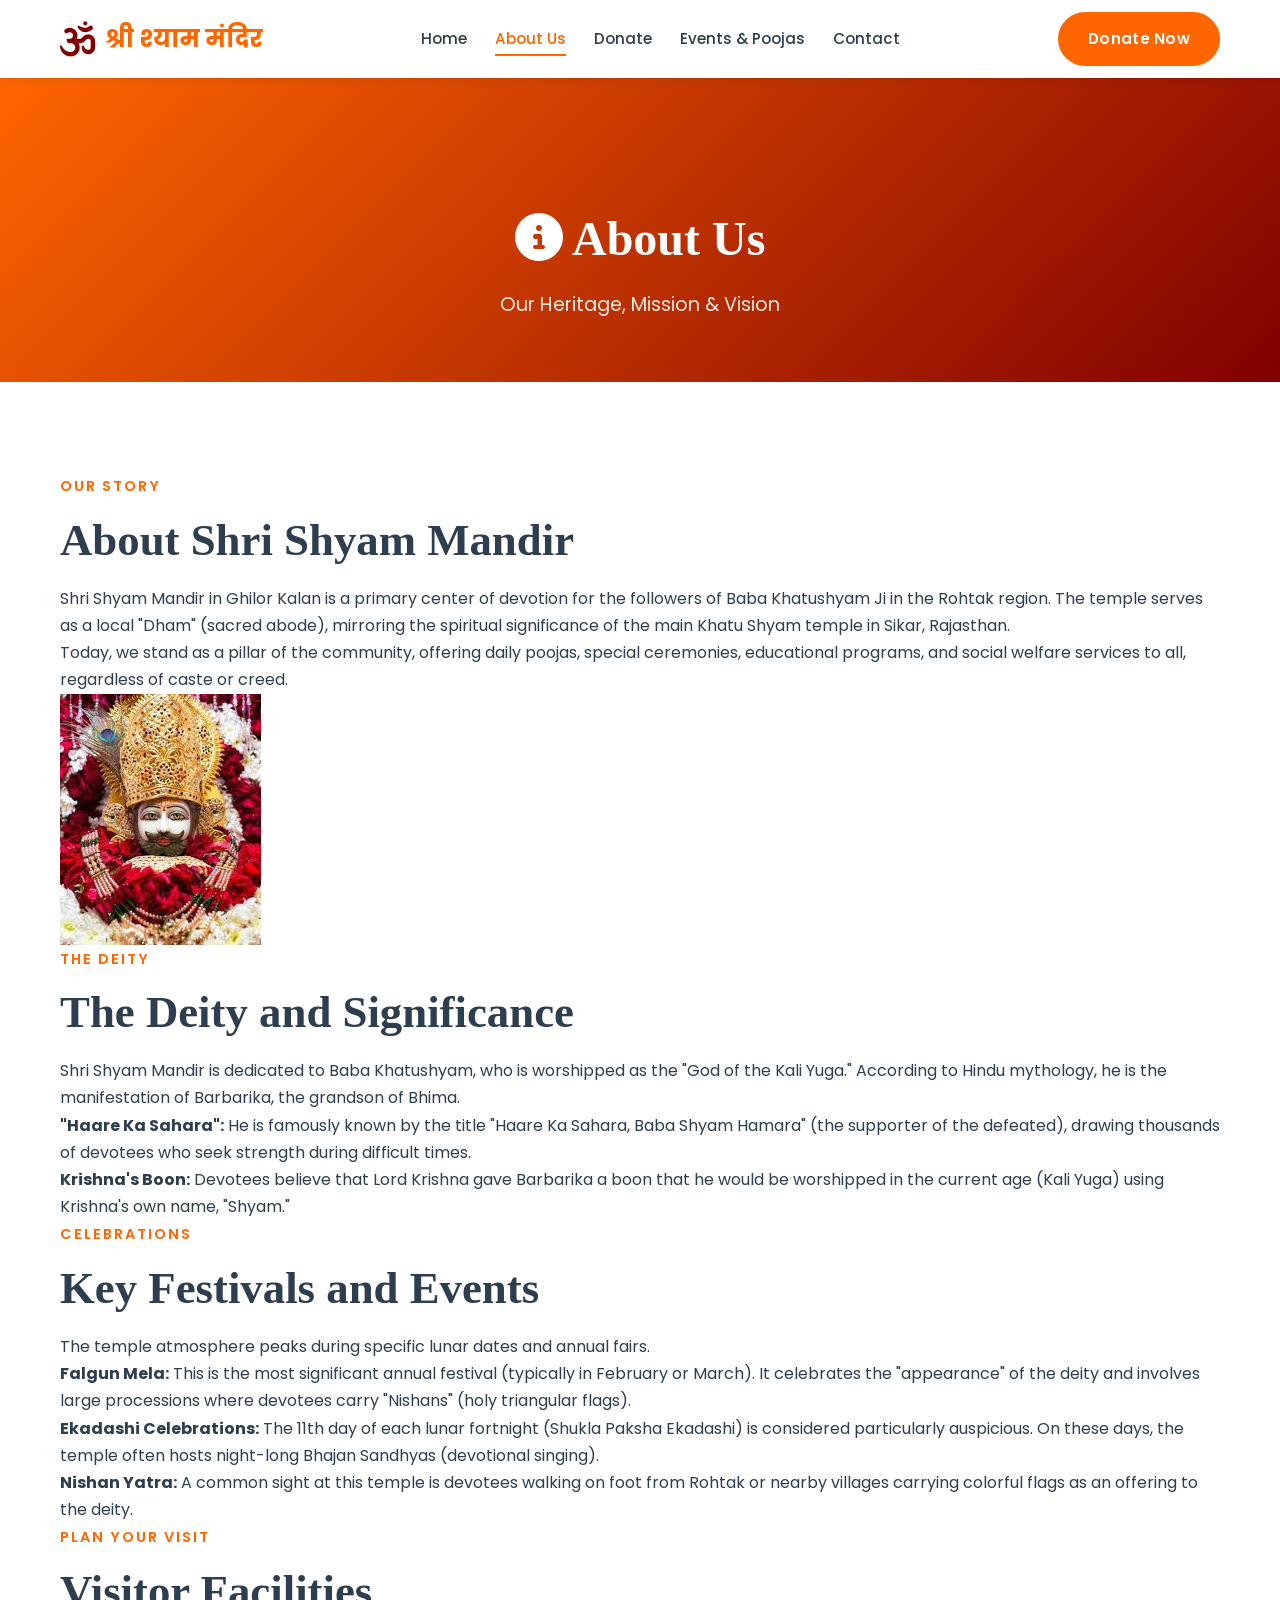
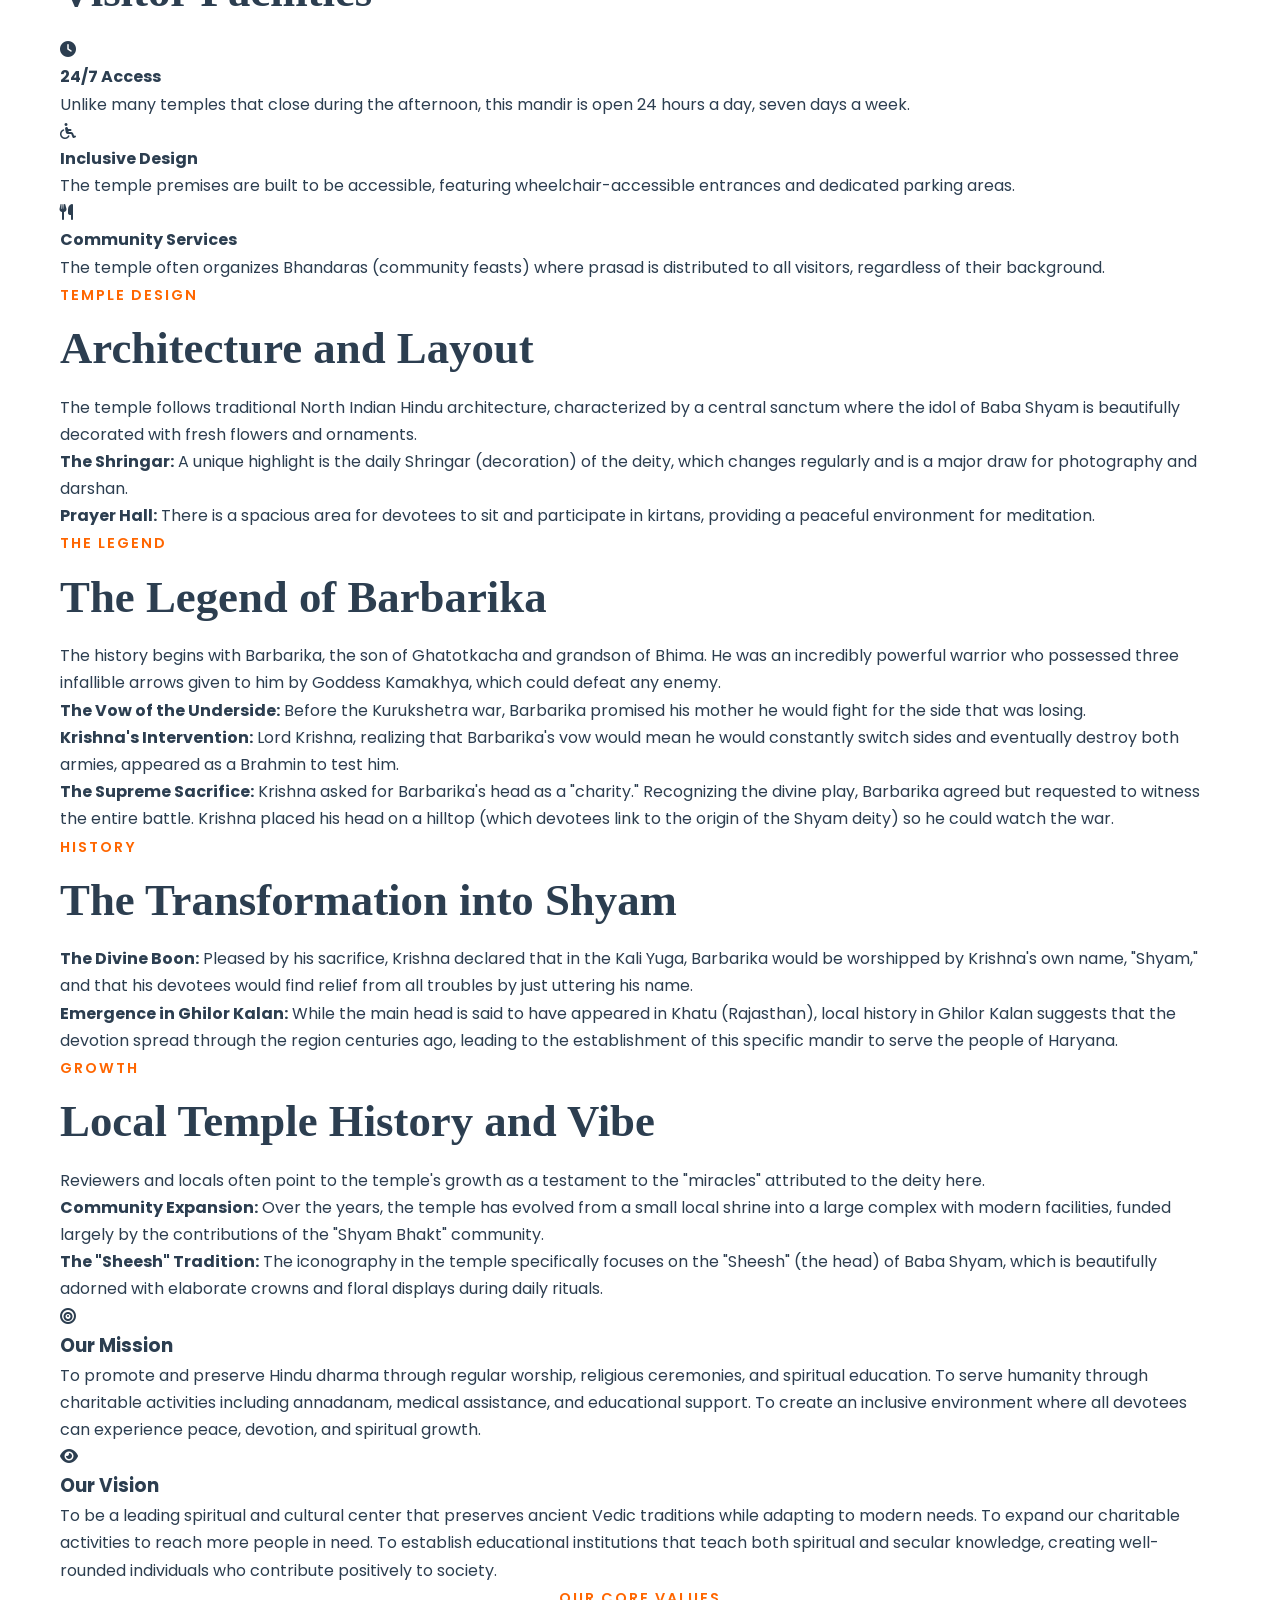
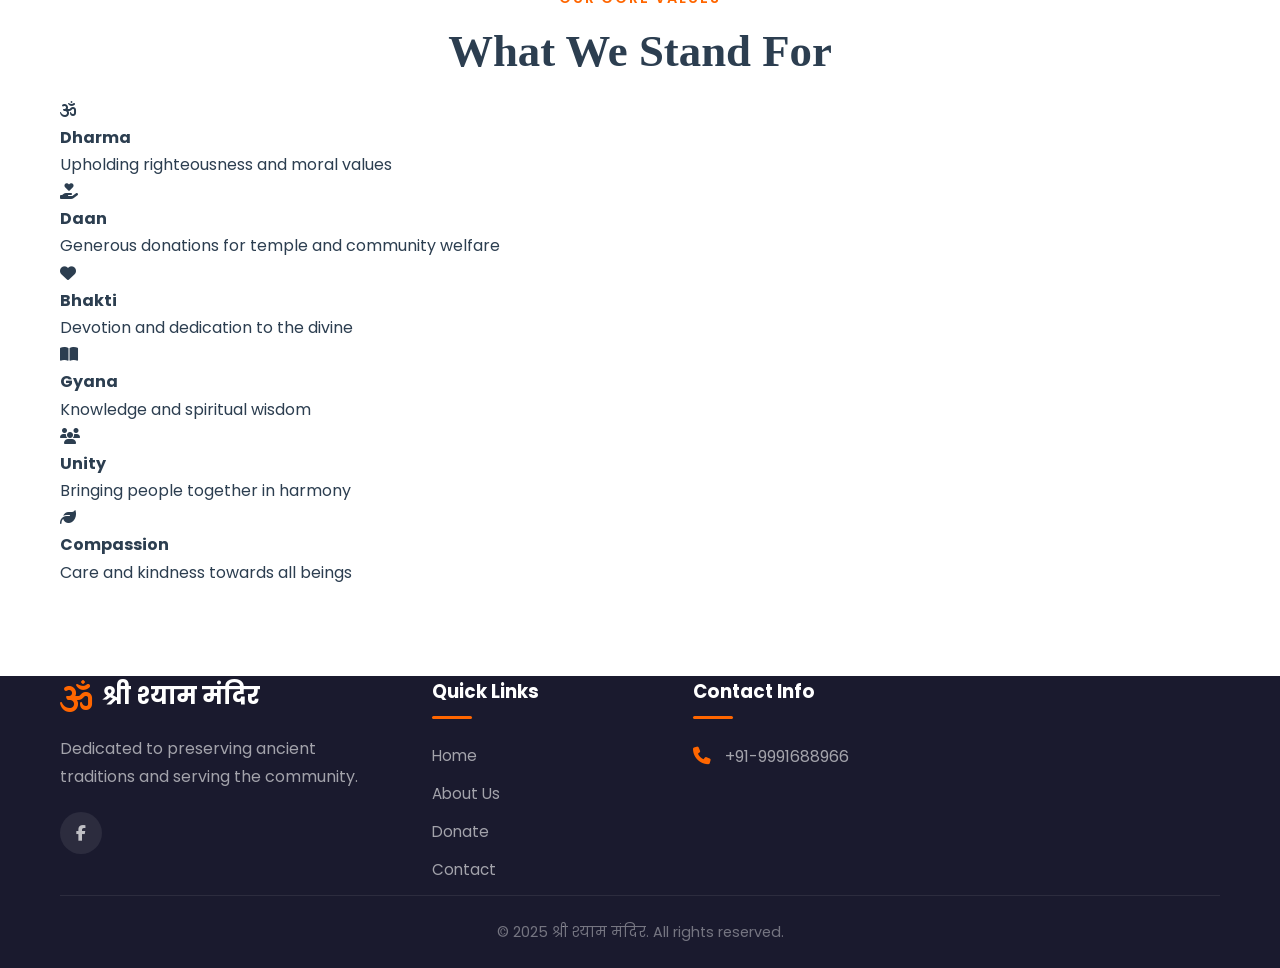
<file: about.html>
<!DOCTYPE html>
<html lang="en">
<head>
    <base href="/">
    <meta charset="UTF-8">
    <link rel="icon" type="image/png" href="images/favicon.png">
    <meta name="viewport" content="width=device-width, initial-scale=1.0">
    <meta name="description" content="Learn about our Shri Shyam Mandir history, mission, vision, and trustees.">
    <title>About Us - Shri Shyam Mandir</title>
    
    <link rel="preconnect" href="https://fonts.googleapis.com">
    <link rel="preconnect" href="https://fonts.gstatic.com" crossorigin>
    <link href="https://fonts.googleapis.com/css2?family=Poppins:wght@300;400;500;600;700&display=swap" rel="stylesheet">
    <link rel="stylesheet" href="https://cdnjs.cloudflare.com/ajax/libs/font-awesome/6.4.0/css/all.min.css">
    <link rel="stylesheet" href="css/style.css">
    <link rel="stylesheet" href="css/responsive.css">
</head>
<body>
    <!-- Navigation -->
    <nav class="navbar" id="navbar">
        <div class="container">
            <div class="nav-wrapper">
                <div class="logo">
                    <i class="fas fa-om"></i>
                    <span>श्री श्याम मंदिर</span>
                </div>
                
                <ul class="nav-menu" id="navMenu">
                    <li><a href="index.html">Home</a></li>
                    <li><a href="about.html" class="active">About Us</a></li>
                    <li><a href="donate.html">Donate</a></li>
                    <li><a href="events.html">Events & Poojas</a></li>
                    <li><a href="contact.html">Contact</a></li>
                </ul>
                
                <div class="nav-right">
                    <a href="donate.html" class="btn btn-primary">Donate Now</a>
                    <button class="mobile-menu-btn" id="mobileMenuBtn">
                        <i class="fas fa-bars"></i>
                    </button>
                </div>
            </div>
        </div>
    </nav>

    <!-- Page Header -->
    <section class="page-header">
        <div class="container">
            <h1><i class="fas fa-info-circle"></i> About Us</h1>
            <p>Our Heritage, Mission & Vision</p>
        </div>
    </section>

    <!-- About Content -->
    <section class="about-content section-padding">
        <div class="container">
            <!-- History Section -->
            <div class="content-block">
                <div class="content-header">
                    <span class="section-subtitle">Our Story</span>
                    <h2 class="section-title">About Shri Shyam Mandir</h2>
                </div>
                <div class="content-grid">
                    <div class="content-text">
                        <p>
                            Shri Shyam Mandir in Ghilor Kalan is a primary center of devotion for the followers 
                            of Baba Khatushyam Ji in the Rohtak region. The temple serves as a local "Dham" 
                            (sacred abode), mirroring the spiritual significance of the main Khatu Shyam temple 
                            in Sikar, Rajasthan.
                        </p>
                        <p>
                            Today, we stand as a pillar of the community, offering daily poojas, special ceremonies,
                            educational programs, and social welfare services to all, regardless of caste or creed.
                        </p>
                    </div>
                    <div class="content-image">
                        <img src="images/temple-history.jpg" alt="Shri Shyam Mandir" loading="lazy">
                    </div>
                </div>
            </div>

            <!-- The Deity and Significance -->
            <div class="content-block">
                <div class="content-header">
                    <span class="section-subtitle">The Deity</span>
                    <h2 class="section-title">The Deity and Significance</h2>
                </div>
                <div class="content-text">
                    <p>
                        Shri Shyam Mandir is dedicated to Baba Khatushyam, who is worshipped as the 
                        "God of the Kali Yuga." According to Hindu mythology, he is the manifestation of 
                        Barbarika, the grandson of Bhima.
                    </p>
                    <p>
                        <strong>"Haare Ka Sahara":</strong> He is famously known by the title 
                        "Haare Ka Sahara, Baba Shyam Hamara" (the supporter of the defeated), drawing 
                        thousands of devotees who seek strength during difficult times.
                    </p>
                    <p>
                        <strong>Krishna's Boon:</strong> Devotees believe that Lord Krishna gave Barbarika 
                        a boon that he would be worshipped in the current age (Kali Yuga) using Krishna's 
                        own name, "Shyam."
                    </p>
                </div>
            </div>

            <!-- Key Festivals and Events -->
            <div class="content-block">
                <div class="content-header">
                    <span class="section-subtitle">Celebrations</span>
                    <h2 class="section-title">Key Festivals and Events</h2>
                </div>
                <div class="content-text">
                    <p>
                        The temple atmosphere peaks during specific lunar dates and annual fairs.
                    </p>
                    <p>
                        <strong>Falgun Mela:</strong> This is the most significant annual festival (typically in 
                        February or March). It celebrates the "appearance" of the deity and involves large 
                        processions where devotees carry "Nishans" (holy triangular flags).
                    </p>
                    <p>
                        <strong>Ekadashi Celebrations:</strong> The 11th day of each lunar fortnight 
                        (Shukla Paksha Ekadashi) is considered particularly auspicious. On these days, 
                        the temple often hosts night-long Bhajan Sandhyas (devotional singing).
                    </p>
                    <p>
                        <strong>Nishan Yatra:</strong> A common sight at this temple is devotees walking 
                        on foot from Rohtak or nearby villages carrying colorful flags as an offering to the deity.
                    </p>
                </div>
            </div>

            <!-- Visitor Facilities -->
            <div class="content-block">
                <div class="content-header">
                    <span class="section-subtitle">Plan Your Visit</span>
                    <h2 class="section-title">Visitor Facilities</h2>
                </div>
                <div class="values-grid">
                    <div class="value-card">
                        <i class="fas fa-clock"></i>
                        <h4>24/7 Access</h4>
                        <p>Unlike many temples that close during the afternoon, this mandir is open 24 hours a day, seven days a week.</p>
                    </div>
                    <div class="value-card">
                        <i class="fas fa-wheelchair"></i>
                        <h4>Inclusive Design</h4>
                        <p>The temple premises are built to be accessible, featuring wheelchair-accessible entrances and dedicated parking areas.</p>
                    </div>
                    <div class="value-card">
                        <i class="fas fa-utensils"></i>
                        <h4>Community Services</h4>
                        <p>The temple often organizes Bhandaras (community feasts) where prasad is distributed to all visitors, regardless of their background.</p>
                    </div>
                </div>
            </div>

            <!-- Architecture and Layout -->
            <div class="content-block">
                <div class="content-header">
                    <span class="section-subtitle">Temple Design</span>
                    <h2 class="section-title">Architecture and Layout</h2>
                </div>
                <div class="content-text">
                    <p>
                        The temple follows traditional North Indian Hindu architecture, characterized by a 
                        central sanctum where the idol of Baba Shyam is beautifully decorated with fresh 
                        flowers and ornaments.
                    </p>
                    <p>
                        <strong>The Shringar:</strong> A unique highlight is the daily Shringar (decoration) 
                        of the deity, which changes regularly and is a major draw for photography and darshan.
                    </p>
                    <p>
                        <strong>Prayer Hall:</strong> There is a spacious area for devotees to sit and 
                        participate in kirtans, providing a peaceful environment for meditation.
                    </p>
                </div>
            </div>

            <!-- The Legend of Barbarika -->
            <div class="content-block">
                <div class="content-header">
                    <span class="section-subtitle">The Legend</span>
                    <h2 class="section-title">The Legend of Barbarika</h2>
                </div>
                <div class="content-text">
                    <p>
                        The history begins with Barbarika, the son of Ghatotkacha and grandson of Bhima. 
                        He was an incredibly powerful warrior who possessed three infallible arrows given to 
                        him by Goddess Kamakhya, which could defeat any enemy.
                    </p>
                    <p>
                        <strong>The Vow of the Underside:</strong> Before the Kurukshetra war, Barbarika 
                        promised his mother he would fight for the side that was losing.
                    </p>
                    <p>
                        <strong>Krishna's Intervention:</strong> Lord Krishna, realizing that Barbarika's vow 
                        would mean he would constantly switch sides and eventually destroy both armies, 
                        appeared as a Brahmin to test him.
                    </p>
                    <p>
                        <strong>The Supreme Sacrifice:</strong> Krishna asked for Barbarika's head as a 
                        "charity." Recognizing the divine play, Barbarika agreed but requested to witness the 
                        entire battle. Krishna placed his head on a hilltop (which devotees link to the origin 
                        of the Shyam deity) so he could watch the war.
                    </p>
                </div>
            </div>

            <!-- The Transformation into Shyam -->
            <div class="content-block">
                <div class="content-header">
                    <span class="section-subtitle">History</span>
                    <h2 class="section-title">The Transformation into Shyam</h2>
                </div>
                <div class="content-text">
                    <p>
                        <strong>The Divine Boon:</strong> Pleased by his sacrifice, Krishna declared that in 
                        the Kali Yuga, Barbarika would be worshipped by Krishna's own name, "Shyam," and 
                        that his devotees would find relief from all troubles by just uttering his name.
                    </p>
                    <p>
                        <strong>Emergence in Ghilor Kalan:</strong> While the main head is said to have 
                        appeared in Khatu (Rajasthan), local history in Ghilor Kalan suggests that the devotion 
                        spread through the region centuries ago, leading to the establishment of this specific 
                        mandir to serve the people of Haryana.
                    </p>
                </div>
            </div>

            <!-- Local Temple History and Vibe -->
            <div class="content-block">
                <div class="content-header">
                    <span class="section-subtitle">Growth</span>
                    <h2 class="section-title">Local Temple History and Vibe</h2>
                </div>
                <div class="content-text">
                    <p>
                        Reviewers and locals often point to the temple's growth as a testament to the 
                        "miracles" attributed to the deity here.
                    </p>
                    <p>
                        <strong>Community Expansion:</strong> Over the years, the temple has evolved from 
                        a small local shrine into a large complex with modern facilities, funded largely by 
                        the contributions of the "Shyam Bhakt" community.
                    </p>
                    <p>
                        <strong>The "Sheesh" Tradition:</strong> The iconography in the temple specifically 
                        focuses on the "Sheesh" (the head) of Baba Shyam, which is beautifully adorned with 
                        elaborate crowns and floral displays during daily rituals.
                    </p>
                </div>
            </div>

            <!-- Mission & Vision -->
            <div class="mission-vision">
                <div class="mv-card">
                    <div class="mv-icon">
                        <i class="fas fa-bullseye"></i>
                    </div>
                    <h3>Our Mission</h3>
                    <p>
                        To promote and preserve Hindu dharma through regular worship, religious ceremonies, 
                        and spiritual education. To serve humanity through charitable activities including 
                        annadanam, medical assistance, and educational support. To create an inclusive 
                        environment where all devotees can experience peace, devotion, and spiritual growth.
                    </p>
                </div>

                <div class="mv-card">
                    <div class="mv-icon">
                        <i class="fas fa-eye"></i>
                    </div>
                    <h3>Our Vision</h3>
                    <p>
                        To be a leading spiritual and cultural center that preserves ancient Vedic traditions 
                        while adapting to modern needs. To expand our charitable activities to reach more 
                        people in need. To establish educational institutions that teach both spiritual and 
                        secular knowledge, creating well-rounded individuals who contribute positively to society.
                    </p>
                </div>
            </div>

            <!-- Values -->
            <div class="values-section">
                <div class="content-header text-center">
                    <span class="section-subtitle">Our Core Values</span>
                    <h2 class="section-title">What We Stand For</h2>
                </div>
                <div class="values-grid">
                    <div class="value-card">
                        <i class="fas fa-om"></i>
                        <h4>Dharma</h4>
                        <p>Upholding righteousness and moral values</p>
                    </div>
                    <div class="value-card">
                        <i class="fas fa-hand-holding-heart"></i>
                        <h4>Daan</h4>
                        <p>Generous donations for temple and community welfare</p>
                    </div>
                    <div class="value-card">
                        <i class="fas fa-heart"></i>
                        <h4>Bhakti</h4>
                        <p>Devotion and dedication to the divine</p>
                    </div>
                    <div class="value-card">
                        <i class="fas fa-book-open"></i>
                        <h4>Gyana</h4>
                        <p>Knowledge and spiritual wisdom</p>
                    </div>
                    <div class="value-card">
                        <i class="fas fa-users"></i>
                        <h4>Unity</h4>
                        <p>Bringing people together in harmony</p>
                    </div>
                    <div class="value-card">
                        <i class="fas fa-leaf"></i>
                        <h4>Compassion</h4>
                        <p>Care and kindness towards all beings</p>
                    </div>
                </div>
            </div>

        </div>
    </section>

    <!-- Footer -->
    <footer class="footer">
        <div class="container">
            <div class="footer-grid">
                <div class="footer-col">
                    <div class="footer-logo">
                        <i class="fas fa-om"></i>
                        <span>श्री श्याम मंदिर</span>
                    </div>
                    <p class="footer-desc">
                        Dedicated to preserving ancient traditions and serving the community.
                    </p>
                    <div class="social-links">
                        <a href="https://www.facebook.com/shyammandirrohtak/" target="_blank" rel="noopener noreferrer" aria-label="Facebook"><i class="fab fa-facebook-f"></i></a>
                    </div>
                </div>
                
                <div class="footer-col">
                    <h4>Quick Links</h4>
                    <ul class="footer-links">
                        <li><a href="index.html">Home</a></li>
                        <li><a href="about.html">About Us</a></li>
                        <li><a href="donate.html">Donate</a></li>
                        <li><a href="contact.html">Contact</a></li>
                    </ul>
                </div>
                
                <div class="footer-col">
                    <h4>Contact Info</h4>
                    <ul class="footer-contact">
                        <li><i class="fas fa-phone"></i> <span>+91-9991688966</span></li>
                    </ul>
                </div>
            </div>
            
            <div class="footer-bottom">
                <p>&copy; 2025 श्री श्याम मंदिर. All rights reserved.</p>
            </div>
        </div>
    </footer>

    <button class="scroll-top" id="scrollTop">
        <i class="fas fa-arrow-up"></i>
    </button>

    <script src="js/main.js"></script>
</body>
</html>
</file>
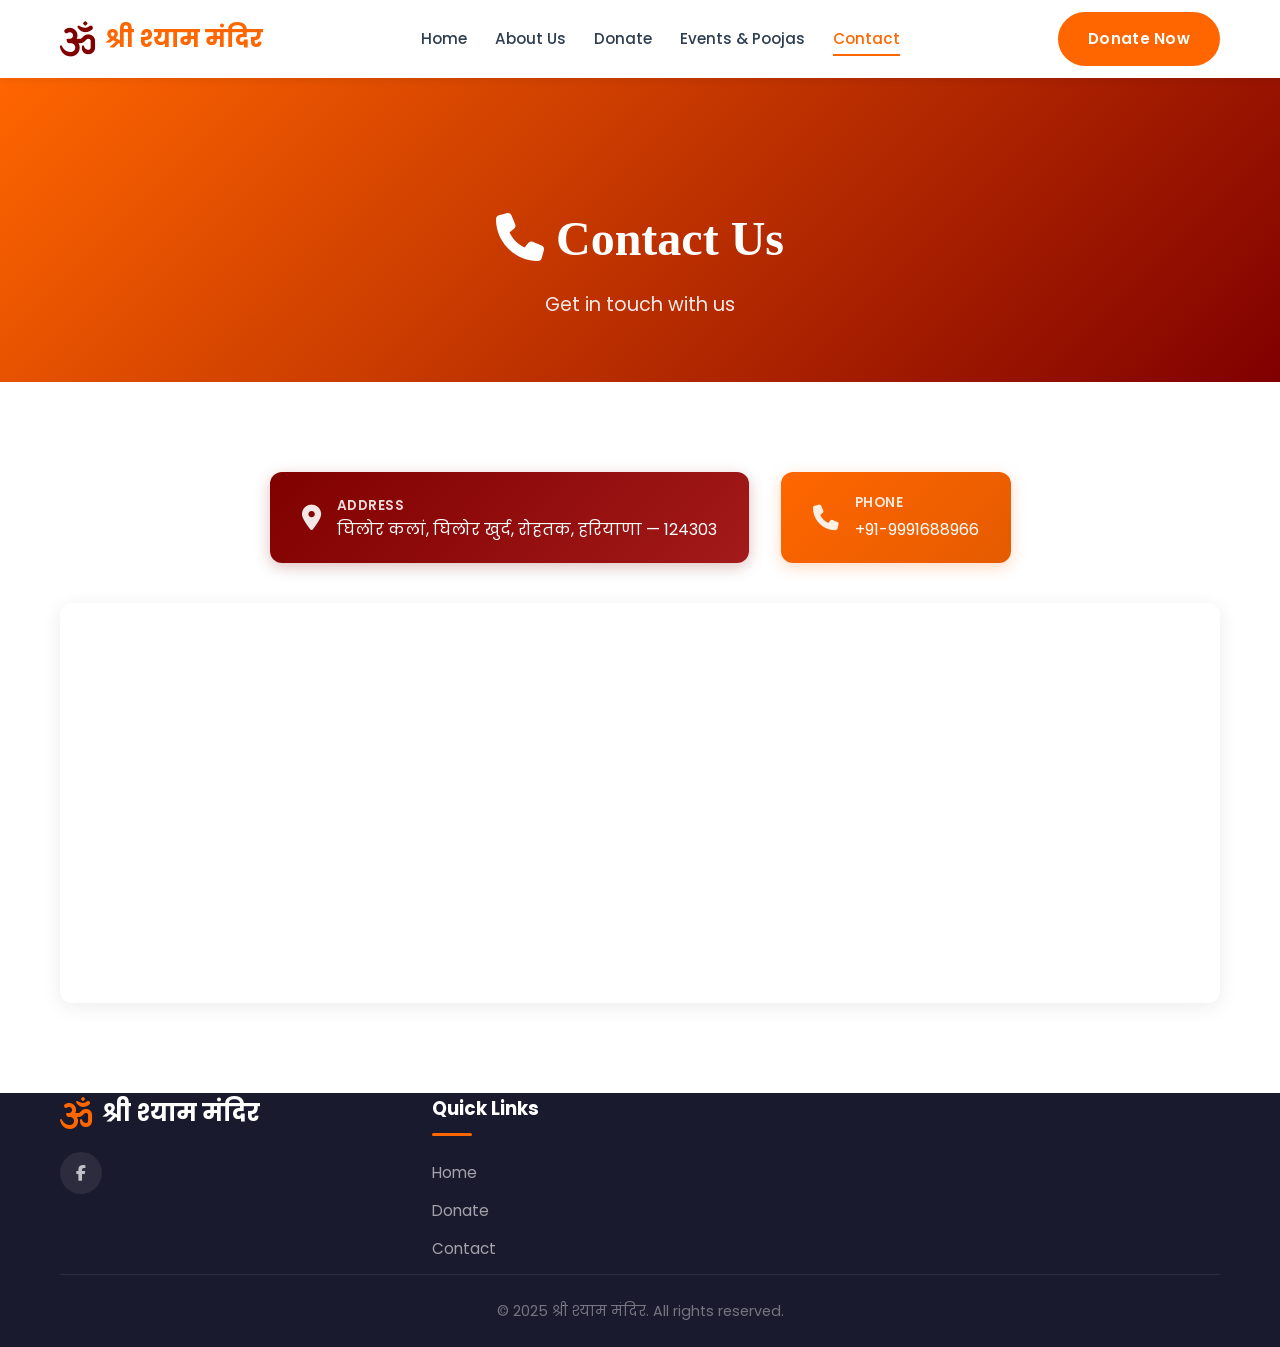
<file: contact.html>
<!DOCTYPE html>
<html lang="en">
<head>
    <base href="/">
    <meta charset="UTF-8">
    <link rel="icon" type="image/png" href="images/favicon.png">
    <meta name="viewport" content="width=device-width, initial-scale=1.0">
    <meta name="description" content="Contact Shri Shyam Mandir. Get in touch with us for any queries, visit information, or support.">
    <title>Contact Us - Shri Shyam Mandir</title>
    
    <link href="https://fonts.googleapis.com/css2?family=Poppins:wght@300;400;500;600;700&display=swap" rel="stylesheet">
    <link rel="stylesheet" href="https://cdnjs.cloudflare.com/ajax/libs/font-awesome/6.4.0/css/all.min.css">
    <link rel="stylesheet" href="css/style.css">
    <link rel="stylesheet" href="css/responsive.css">
</head>
<body>
    <nav class="navbar" id="navbar">
        <div class="container">
            <div class="nav-wrapper">
                <div class="logo">
                    <i class="fas fa-om"></i>
                    <span>श्री श्याम मंदिर</span>
                </div>
                
                <ul class="nav-menu" id="navMenu">
                    <li><a href="index.html">Home</a></li>
                    <li><a href="about.html">About Us</a></li>
                    <li><a href="donate.html">Donate</a></li>
                    <li><a href="events.html">Events & Poojas</a></li>
                    <li><a href="contact.html" class="active">Contact</a></li>
                </ul>
                
                <div class="nav-right">
                    <a href="donate.html" class="btn btn-primary">Donate Now</a>
                    <button class="mobile-menu-btn" id="mobileMenuBtn">
                        <i class="fas fa-bars"></i>
                    </button>
                </div>
            </div>
        </div>
    </nav>

    <section class="page-header">
        <div class="container">
            <h1><i class="fas fa-phone"></i> Contact Us</h1>
            <p>Get in touch with us</p>
        </div>
    </section>

    <section class="contact-section section-padding">
        <div class="container">
            <!-- Contact Info Bar -->
            <div style="display: flex; flex-wrap: wrap; justify-content: center; gap: 2rem; margin-bottom: 2.5rem;">
                <div style="display: flex; align-items: center; gap: 1rem; background: linear-gradient(135deg, #800000, #a31a1a); color: #fff; padding: 1.2rem 2rem; border-radius: 12px; box-shadow: 0 4px 15px rgba(128,0,0,0.25); min-width: 280px;">
                    <i class="fas fa-map-marker-alt" style="font-size: 1.6rem; opacity: 0.9;"></i>
                    <div>
                        <div style="font-weight: 600; font-size: 0.85rem; text-transform: uppercase; letter-spacing: 0.5px; opacity: 0.85; margin-bottom: 2px;">Address</div>
                        <div style="font-size: 1rem; line-height: 1.4;">घिलोर कलां, घिलोर खुर्द, रोहतक, हरियाणा — 124303</div>
                    </div>
                </div>
                <div style="display: flex; align-items: center; gap: 1rem; background: linear-gradient(135deg, #FF6600, #e55b00); color: #fff; padding: 1.2rem 2rem; border-radius: 12px; box-shadow: 0 4px 15px rgba(255,102,0,0.25); min-width: 220px;">
                    <i class="fas fa-phone" style="font-size: 1.6rem; opacity: 0.9;"></i>
                    <div>
                        <div style="font-weight: 600; font-size: 0.85rem; text-transform: uppercase; letter-spacing: 0.5px; opacity: 0.85; margin-bottom: 2px;">Phone</div>
                        <div style="font-size: 1rem;">+91-9991688966</div>
                    </div>
                </div>
            </div>

            <!-- Map -->
            <div style="background: #fff; border-radius: 12px; overflow: hidden; box-shadow: 0 4px 20px rgba(0,0,0,0.08);">
                <iframe src="https://www.google.com/maps/embed?pb=!1m18!1m12!1m3!1d223261.57911057738!2d76.3663101196289!3d29.032908281943957!2m3!1f0!2f0!3f0!3m2!1i1024!2i768!4f13.1!3m3!1m2!1s0x390d93ab3e093575%3A0xec7febf4c816636e!2sShri%20Shyam%20Mandir!5e0!3m2!1sen!2sin!4v1774021941062!5m2!1sen!2sin" width="100%" height="400" style="border:0; display: block;" allowfullscreen="" loading="lazy" referrerpolicy="no-referrer-when-downgrade"></iframe>
            </div>
        </div>
    </section>

    <footer class="footer">
        <div class="container">
            <div class="footer-grid">
                <div class="footer-col">
                    <div class="footer-logo">
                        <i class="fas fa-om"></i>
                        <span>श्री श्याम मंदिर</span>
                    </div>
                    <div class="social-links">
                        <a href="https://www.facebook.com/shyammandirrohtak/" target="_blank" rel="noopener noreferrer" aria-label="Facebook"><i class="fab fa-facebook-f"></i></a>
                    </div>
                </div>
                
                <div class="footer-col">
                    <h4>Quick Links</h4>
                    <ul class="footer-links">
                        <li><a href="index.html">Home</a></li>
                        <li><a href="donate.html">Donate</a></li>
                        <li><a href="contact.html">Contact</a></li>
                    </ul>
                </div>
            </div>
            
            <div class="footer-bottom">
                <p>&copy; 2025 श्री श्याम मंदिर. All rights reserved.</p>
            </div>
        </div>
    </footer>

    <button class="scroll-top" id="scrollTop">
        <i class="fas fa-arrow-up"></i>
    </button>

    <script src="js/main.js"></script>
    <script src="js/contact.js"></script>
</body>
</html>
</file>
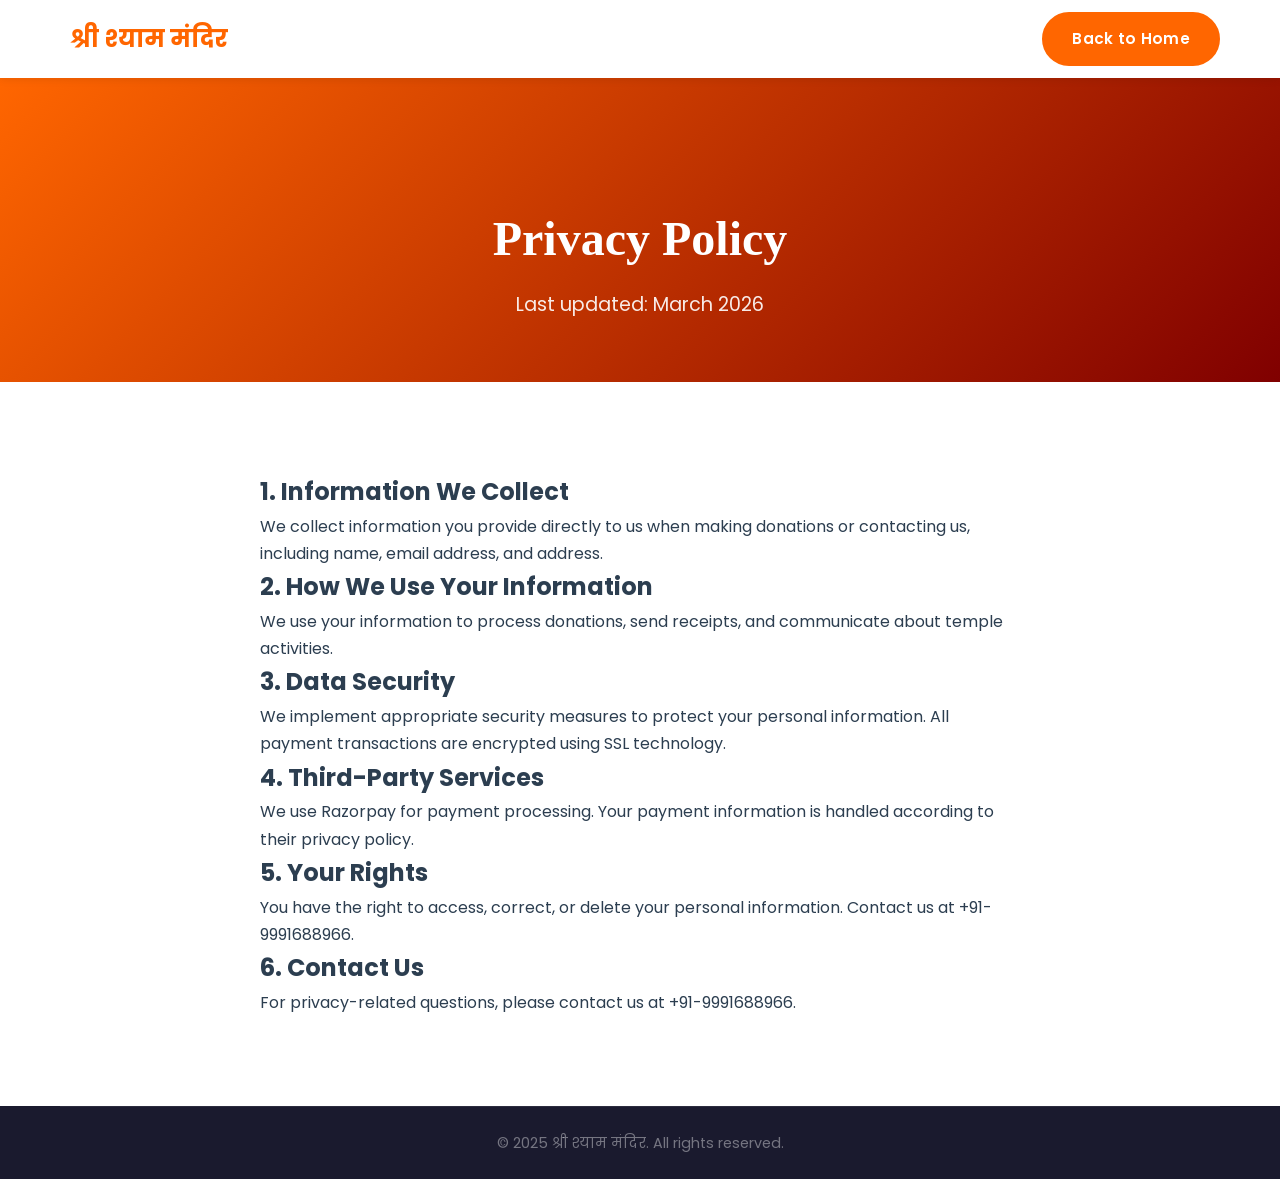
<file: privacy-policy.html>
<!DOCTYPE html>
<html lang="en">
<head>
    <base href="/">
    <meta charset="UTF-8">
    <link rel="icon" type="image/png" href="images/favicon.png">
    <meta name="viewport" content="width=device-width, initial-scale=1.0">
    <title>Privacy Policy - Shri Shyam Mandir</title>
    <link href="https://fonts.googleapis.com/css2?family=Poppins:wght@300;400;500;600;700&display=swap" rel="stylesheet">
    <link rel="stylesheet" href="css/style.css">
    <link rel="stylesheet" href="css/responsive.css">
</head>
<body>
    <nav class="navbar">
        <div class="container">
            <div class="nav-wrapper">
                <div class="logo"><i class="fas fa-om"></i><span>श्री श्याम मंदिर</span></div>
                <a href="index.html" class="btn btn-primary">Back to Home</a>
            </div>
        </div>
    </nav>

    <section class="page-header">
        <div class="container">
            <h1>Privacy Policy</h1>
            <p>Last updated: March 2026</p>
        </div>
    </section>

    <section class="section-padding">
        <div class="container" style="max-width: 800px;">
            <h2>1. Information We Collect</h2>
            <p>We collect information you provide directly to us when making donations or contacting us, including name, email address, and address.</p>

            <h2>2. How We Use Your Information</h2>
            <p>We use your information to process donations, send receipts, and communicate about temple activities.</p>

            <h2>3. Data Security</h2>
            <p>We implement appropriate security measures to protect your personal information. All payment transactions are encrypted using SSL technology.</p>

            <h2>4. Third-Party Services</h2>
            <p>We use Razorpay for payment processing. Your payment information is handled according to their privacy policy.</p>

            <h2>5. Your Rights</h2>
            <p>You have the right to access, correct, or delete your personal information. Contact us at +91-9991688966.</p>

            <h2>6. Contact Us</h2>
            <p>For privacy-related questions, please contact us at +91-9991688966.</p>
        </div>
    </section>

    <footer class="footer">
        <div class="container">
            <div class="footer-bottom">
                <p>&copy; 2025 श्री श्याम मंदिर. All rights reserved.</p>
            </div>
        </div>
    </footer>
</body>
</html>
</file>
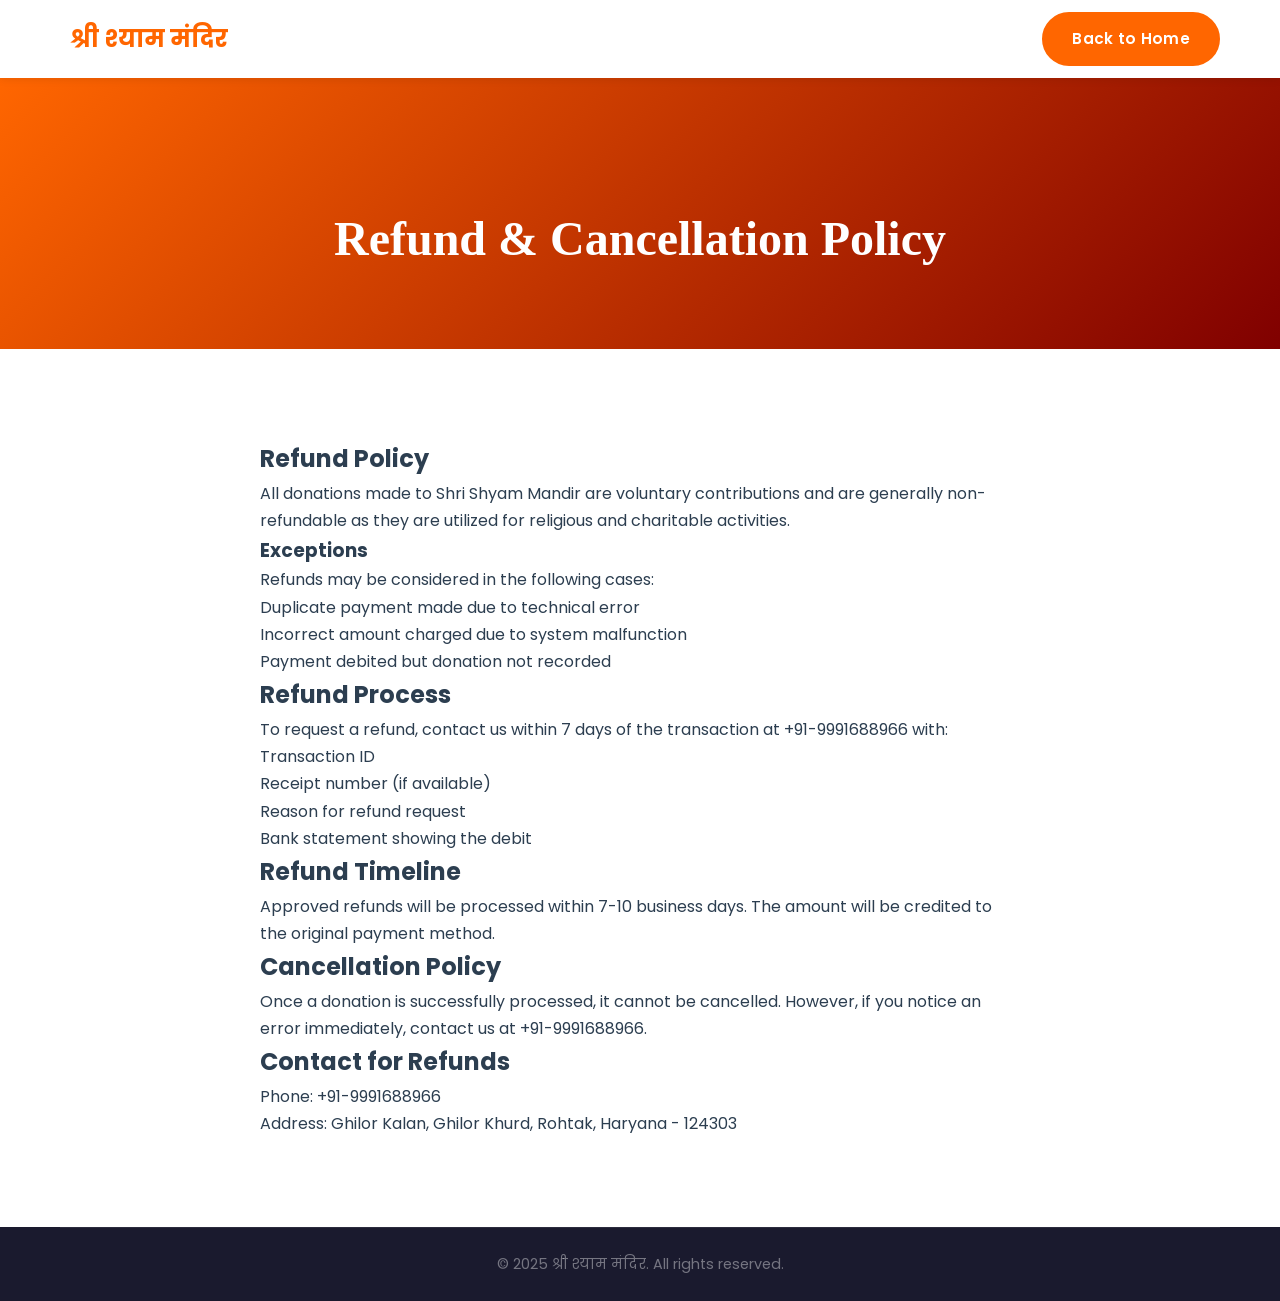
<file: refund-policy.html>
<!DOCTYPE html>
<html lang="en">
<head>
    <base href="/">
    <meta charset="UTF-8">
    <link rel="icon" type="image/png" href="images/favicon.png">
    <meta name="viewport" content="width=device-width, initial-scale=1.0">
    <title>Refund & Cancellation Policy - Shri Shyam Mandir</title>
    <link href="https://fonts.googleapis.com/css2?family=Poppins:wght@300;400;500;600;700&display=swap" rel="stylesheet">
    <link rel="stylesheet" href="css/style.css">
</head>
<body>
    <nav class="navbar">
        <div class="container">
            <div class="nav-wrapper">
                <div class="logo"><i class="fas fa-om"></i><span>श्री श्याम मंदिर</span></div>
                <a href="index.html" class="btn btn-primary">Back to Home</a>
            </div>
        </div>
    </nav>

    <section class="page-header">
        <div class="container">
            <h1>Refund & Cancellation Policy</h1>
        </div>
    </section>

    <section class="section-padding">
        <div class="container" style="max-width: 800px;">
            <h2>Refund Policy</h2>
            <p>All donations made to Shri Shyam Mandir are voluntary contributions and are generally non-refundable as they are utilized for religious and charitable activities.</p>

            <h3>Exceptions</h3>
            <p>Refunds may be considered in the following cases:</p>
            <ul>
                <li>Duplicate payment made due to technical error</li>
                <li>Incorrect amount charged due to system malfunction</li>
                <li>Payment debited but donation not recorded</li>
            </ul>

            <h2>Refund Process</h2>
            <p>To request a refund, contact us within 7 days of the transaction at +91-9991688966 with:</p>
            <ul>
                <li>Transaction ID</li>
                <li>Receipt number (if available)</li>
                <li>Reason for refund request</li>
                <li>Bank statement showing the debit</li>
            </ul>

            <h2>Refund Timeline</h2>
            <p>Approved refunds will be processed within 7-10 business days. The amount will be credited to the original payment method.</p>

            <h2>Cancellation Policy</h2>
            <p>Once a donation is successfully processed, it cannot be cancelled. However, if you notice an error immediately, contact us at +91-9991688966.</p>

            <h2>Contact for Refunds</h2>
            <p>Phone: +91-9991688966<br>Address: Ghilor Kalan, Ghilor Khurd, Rohtak, Haryana - 124303</p>
        </div>
    </section>

    <footer class="footer">
        <div class="container">
            <div class="footer-bottom">
                <p>&copy; 2025 श्री श्याम मंदिर. All rights reserved.</p>
            </div>
        </div>
    </footer>
</body>
</html>
</file>
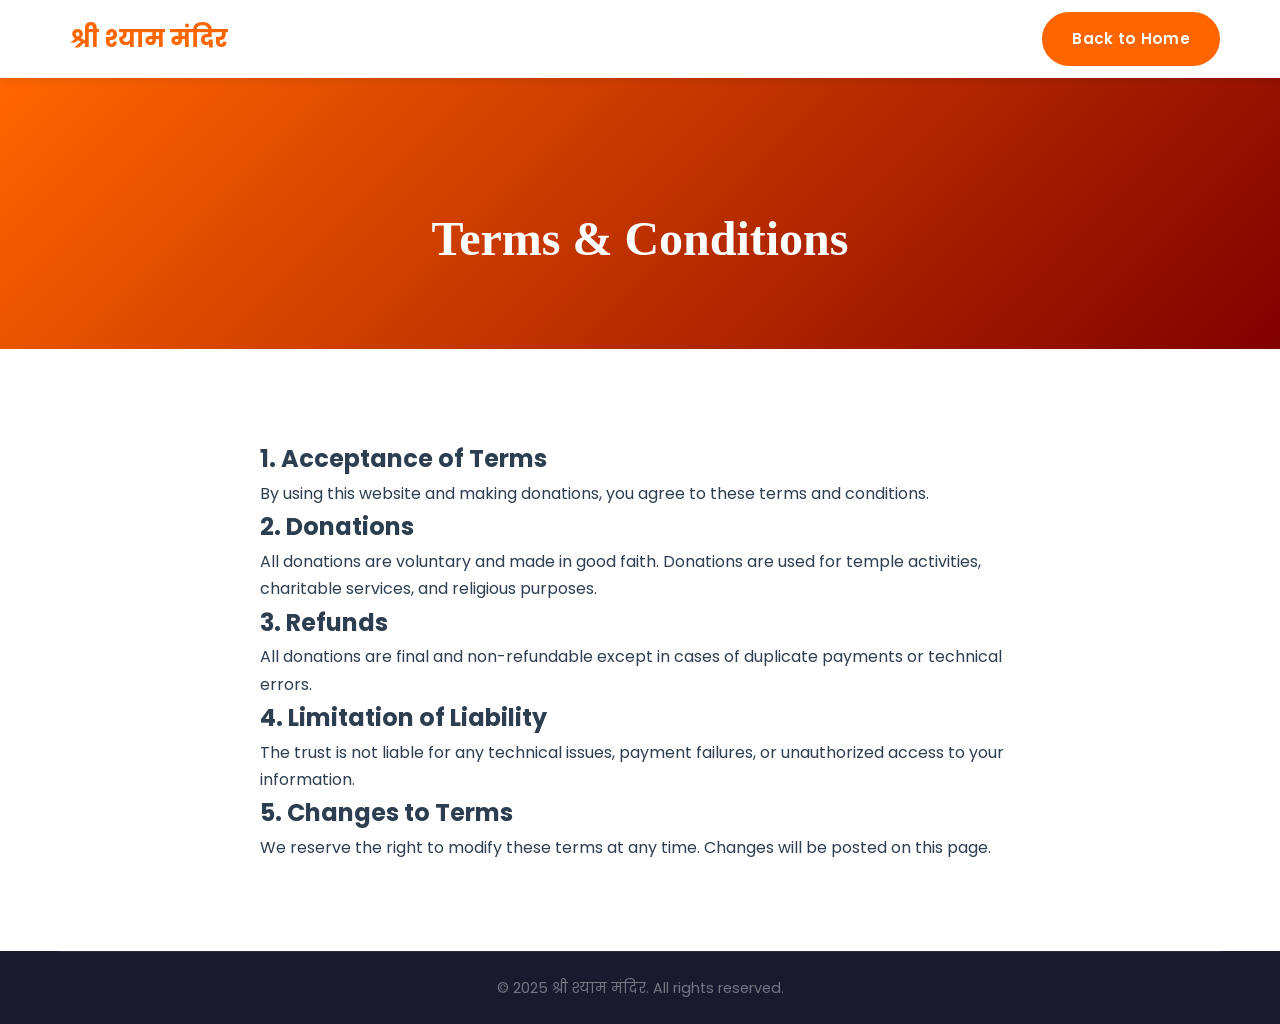
<file: terms-conditions.html>
<!DOCTYPE html>
<html lang="en">
<head>
    <base href="/">
    <meta charset="UTF-8">
    <link rel="icon" type="image/png" href="images/favicon.png">
    <meta name="viewport" content="width=device-width, initial-scale=1.0">
    <title>Terms & Conditions - Shri Shyam Mandir</title>
    <link href="https://fonts.googleapis.com/css2?family=Poppins:wght@300;400;500;600;700&display=swap" rel="stylesheet">
    <link rel="stylesheet" href="css/style.css">
</head>
<body>
    <nav class="navbar">
        <div class="container">
            <div class="nav-wrapper">
                <div class="logo"><i class="fas fa-om"></i><span>श्री श्याम मंदिर</span></div>
                <a href="index.html" class="btn btn-primary">Back to Home</a>
            </div>
        </div>
    </nav>

    <section class="page-header">
        <div class="container">
            <h1>Terms & Conditions</h1>
        </div>
    </section>

    <section class="section-padding">
        <div class="container" style="max-width: 800px;">
            <h2>1. Acceptance of Terms</h2>
            <p>By using this website and making donations, you agree to these terms and conditions.</p>

            <h2>2. Donations</h2>
            <p>All donations are voluntary and made in good faith. Donations are used for temple activities, charitable services, and religious purposes.</p>

            <h2>3. Refunds</h2>
            <p>All donations are final and non-refundable except in cases of duplicate payments or technical errors.</p>

            <h2>4. Limitation of Liability</h2>
            <p>The trust is not liable for any technical issues, payment failures, or unauthorized access to your information.</p>

            <h2>5. Changes to Terms</h2>
            <p>We reserve the right to modify these terms at any time. Changes will be posted on this page.</p>
        </div>
    </section>

    <footer class="footer">
        <div class="container">
            <div class="footer-bottom">
                <p>&copy; 2025 श्री श्याम मंदिर. All rights reserved.</p>
            </div>
        </div>
    </footer>
</body>
</html>
</file>
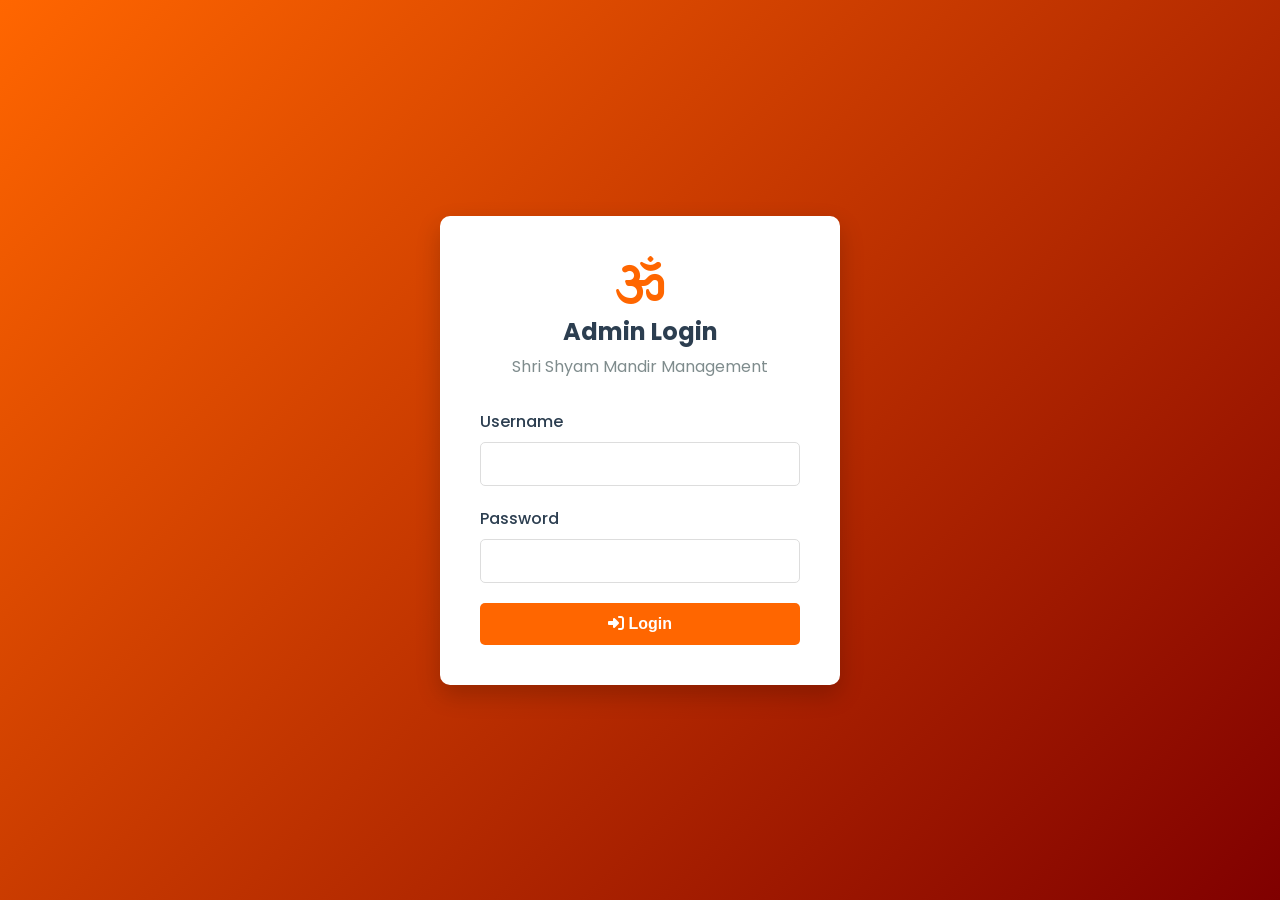
<file: admin/dashboard.html>
<!DOCTYPE html>
<html lang="en">
<head>
    <meta charset="UTF-8">
    <link rel="icon" type="image/png" href="/images/favicon.png">
    <meta name="viewport" content="width=device-width, initial-scale=1.0">
    <title>Admin Dashboard - Shri Shyam Mandir</title>
    <link href="https://fonts.googleapis.com/css2?family=Poppins:wght@300;400;500;600;700&display=swap" rel="stylesheet">
    <link rel="stylesheet" href="https://cdnjs.cloudflare.com/ajax/libs/font-awesome/6.4.0/css/all.min.css">
    <style>
        * { margin: 0; padding: 0; box-sizing: border-box; }
        body { background: #f5f5f5; font-family: 'Poppins', sans-serif; }
        .admin-wrapper { display: flex; min-height: 100vh; padding-top: 0; }
        .sidebar { width: 250px; background: #2c3e50; color: white; padding: 20px; position: fixed; height: 100vh; }
        .sidebar h2 { margin-bottom: 30px; }
        .sidebar-menu { list-style: none; }
        .sidebar-menu li { margin-bottom: 10px; }
        .sidebar-menu a { color: white; text-decoration: none; display: block; padding: 10px 15px; border-radius: 5px; }
        .sidebar-menu a:hover { background: rgba(255,255,255,0.1); }
        .main-content { margin-left: 250px; flex: 1; padding: 30px; }
        .stats-grid { display: grid; grid-template-columns: repeat(auto-fit, minmax(250px, 1fr)); gap: 20px; margin-bottom: 30px; }
        .stat-box { background: white; padding: 25px; border-radius: 10px; box-shadow: 0 2px 4px rgba(0,0,0,0.1); }
        .stat-box h3 { color: #7f8c8d; font-size: 0.9rem; margin-bottom: 10px; }
        .stat-box .value { font-size: 2rem; font-weight: 700; color: #2c3e50; }
        .card { background: white; padding: 25px; border-radius: 10px; box-shadow: 0 2px 4px rgba(0,0,0,0.1); margin-bottom: 20px; }
        .table { width: 100%; border-collapse: collapse; }
        .table th { background: #f8f9fa; padding: 12px; text-align: left; font-weight: 600; }
        .table td { padding: 12px; border-bottom: 1px solid #eee; }
        .badge { padding: 5px 10px; border-radius: 5px; font-size: 0.85rem; }
        .badge-success { background: #28a745; color: white; }
        .badge-pending { background: #ffc107; color: #000; }
        .logout-btn { background: #dc3545; color: white; padding: 10px 20px; border: none; border-radius: 5px; cursor: pointer; }
        .section-hidden { display: none; }
        .password-form { max-width: 450px; }
        .password-form .form-group { margin-bottom: 18px; }
        .password-form label { display: block; margin-bottom: 6px; font-weight: 500; color: #2c3e50; }
        .password-form input { width: 100%; padding: 10px 14px; border: 1px solid #ddd; border-radius: 5px; font-size: 1rem; }
        .password-form input:focus { outline: none; border-color: #FF6600; box-shadow: 0 0 0 3px rgba(255,102,0,0.1); }
        .password-form .btn-save { background: #FF6600; color: white; padding: 12px 24px; border: none; border-radius: 5px; font-size: 1rem; font-weight: 600; cursor: pointer; }
        .password-form .btn-save:hover { background: #e55a00; }
        .alert { padding: 12px 16px; border-radius: 5px; margin-bottom: 16px; display: none; }
        .alert-success { background: #d4edda; color: #155724; }
        .alert-error { background: #f8d7da; color: #721c24; }
        .sidebar-menu a.active { background: rgba(255,255,255,0.15); }
    </style>
</head>
<body>
    <div class="admin-wrapper">
        <aside class="sidebar">
            <h2><i class="fas fa-om"></i> Shri Shyam Mandir</h2>
            <ul class="sidebar-menu">
                <li><a href="javascript:void(0)" onclick="showSection('dashboard')" id="nav-dashboard" class="active"><i class="fas fa-dashboard"></i> Dashboard</a></li>
                <li><a href="javascript:void(0)" onclick="showSection('settings')" id="nav-settings"><i class="fas fa-key"></i> Change Password</a></li>
            </ul>
            <button class="logout-btn" onclick="logout()"><i class="fas fa-sign-out-alt"></i> Logout</button>
        </aside>

        <main class="main-content">
            <h1 id="pageTitle">Dashboard</h1>
            <p>Welcome, <span id="adminName">Admin</span></p>

            <div id="dashboardSection">
            <div class="stats-grid">
                <div class="stat-box">
                    <h3>Today's Donations</h3>
                    <div class="value" id="todayAmount">₹0</div>
                    <small id="todayCount">0 donations</small>
                </div>
                <div class="stat-box">
                    <h3>This Month</h3>
                    <div class="value" id="monthAmount">₹0</div>
                    <small id="monthCount">0 donations</small>
                </div>
                <div class="stat-box">
                    <h3>This Year</h3>
                    <div class="value" id="yearAmount">₹0</div>
                    <small id="yearCount">0 donations</small>
                </div>
                <div class="stat-box">
                    <h3>All Time</h3>
                    <div class="value" id="totalAmount">₹0</div>
                    <small id="totalCount">0 donations</small>
                </div>
            </div>
            </div>

            <!-- Change Password Section -->
            <div id="settingsSection" style="display:none;">
                <h2>Change Password</h2>
                <div class="card">
                    <div class="alert alert-success" id="pwdSuccess"></div>
                    <div class="alert alert-error" id="pwdError"></div>
                    <form class="password-form" id="changePasswordForm">
                        <div class="form-group">
                            <label for="currentPassword">Current Password</label>
                            <input type="password" id="currentPassword" required>
                        </div>
                        <div class="form-group">
                            <label for="newPassword">New Password</label>
                            <input type="password" id="newPassword" required minlength="6">
                        </div>
                        <div class="form-group">
                            <label for="confirmPassword">Confirm New Password</label>
                            <input type="password" id="confirmPassword" required minlength="6">
                        </div>
                        <button type="submit" class="btn-save"><i class="fas fa-save"></i> Update Password</button>
                    </form>
                </div>
            </div>
        </main>
    </div>

    <script>
        const API_BASE_URL = 'https://templetrust-backend.onrender.com';
        // Check auth
        const token = localStorage.getItem('adminToken');
        if (!token) {
            window.location.href = '/admin/login.html';
        }

        // Load dashboard data
        async function loadDashboard() {
            try {
                const response = await fetch(API_BASE_URL + '/api/admin/dashboard/stats', {
                    headers: { 'Authorization': `Bearer ${token}` }
                });
                
                const data = await response.json();
                
                if (data.success) {
                    // Update stats
                    document.getElementById('todayAmount').textContent = `₹${data.stats.today.amount.toLocaleString('en-IN')}`;
                    document.getElementById('todayCount').textContent = `${data.stats.today.count} donations`;
                    
                    document.getElementById('monthAmount').textContent = `₹${data.stats.month.amount.toLocaleString('en-IN')}`;
                    document.getElementById('monthCount').textContent = `${data.stats.month.count} donations`;
                    
                    document.getElementById('yearAmount').textContent = `₹${data.stats.year.amount.toLocaleString('en-IN')}`;
                    document.getElementById('yearCount').textContent = `${data.stats.year.count} donations`;
                    
                    document.getElementById('totalAmount').textContent = `₹${data.stats.total.amount.toLocaleString('en-IN')}`;
                    document.getElementById('totalCount').textContent = `${data.stats.total.count} donations`;
                }
            } catch (error) {
                console.error('Error loading dashboard:', error);
            }
        }

        function logout() {
            localStorage.removeItem('adminToken');
            localStorage.removeItem('adminUser');
            window.location.href = '/admin/login.html';
        }

        // Section navigation
        function showSection(section) {
            document.getElementById('dashboardSection').style.display = section === 'dashboard' ? 'block' : 'none';
            document.getElementById('settingsSection').style.display = section === 'settings' ? 'block' : 'none';
            document.getElementById('pageTitle').textContent = section === 'settings' ? 'Change Password' : 'Dashboard';
            document.querySelectorAll('.sidebar-menu a').forEach(a => a.classList.remove('active'));
            const navId = section === 'settings' ? 'nav-settings' : 'nav-dashboard';
            document.getElementById(navId)?.classList.add('active');
        }

        // Change password form
        document.getElementById('changePasswordForm').addEventListener('submit', async function(e) {
            e.preventDefault();
            const successEl = document.getElementById('pwdSuccess');
            const errorEl = document.getElementById('pwdError');
            successEl.style.display = 'none';
            errorEl.style.display = 'none';

            const currentPassword = document.getElementById('currentPassword').value;
            const newPassword = document.getElementById('newPassword').value;
            const confirmPassword = document.getElementById('confirmPassword').value;

            if (newPassword.length < 6) {
                errorEl.textContent = 'New password must be at least 6 characters.';
                errorEl.style.display = 'block';
                return;
            }

            if (newPassword !== confirmPassword) {
                errorEl.textContent = 'New password and confirm password do not match.';
                errorEl.style.display = 'block';
                return;
            }

            try {
                const response = await fetch(API_BASE_URL + '/api/admin/change-password', {
                    method: 'POST',
                    headers: {
                        'Content-Type': 'application/json',
                        'Authorization': `Bearer ${token}`
                    },
                    body: JSON.stringify({ currentPassword, newPassword })
                });

                const data = await response.json();

                if (data.success) {
                    successEl.textContent = 'Password changed successfully!';
                    successEl.style.display = 'block';
                    this.reset();
                } else {
                    errorEl.textContent = data.message || 'Failed to change password.';
                    errorEl.style.display = 'block';
                }
            } catch (error) {
                errorEl.textContent = 'An error occurred. Please try again.';
                errorEl.style.display = 'block';
            }
        });

        // Load admin info
        const adminUser = JSON.parse(localStorage.getItem('adminUser') || '{}');
        document.getElementById('adminName').textContent = adminUser.name || 'Admin';

        loadDashboard();
    </script>
</body>
</html>
</file>
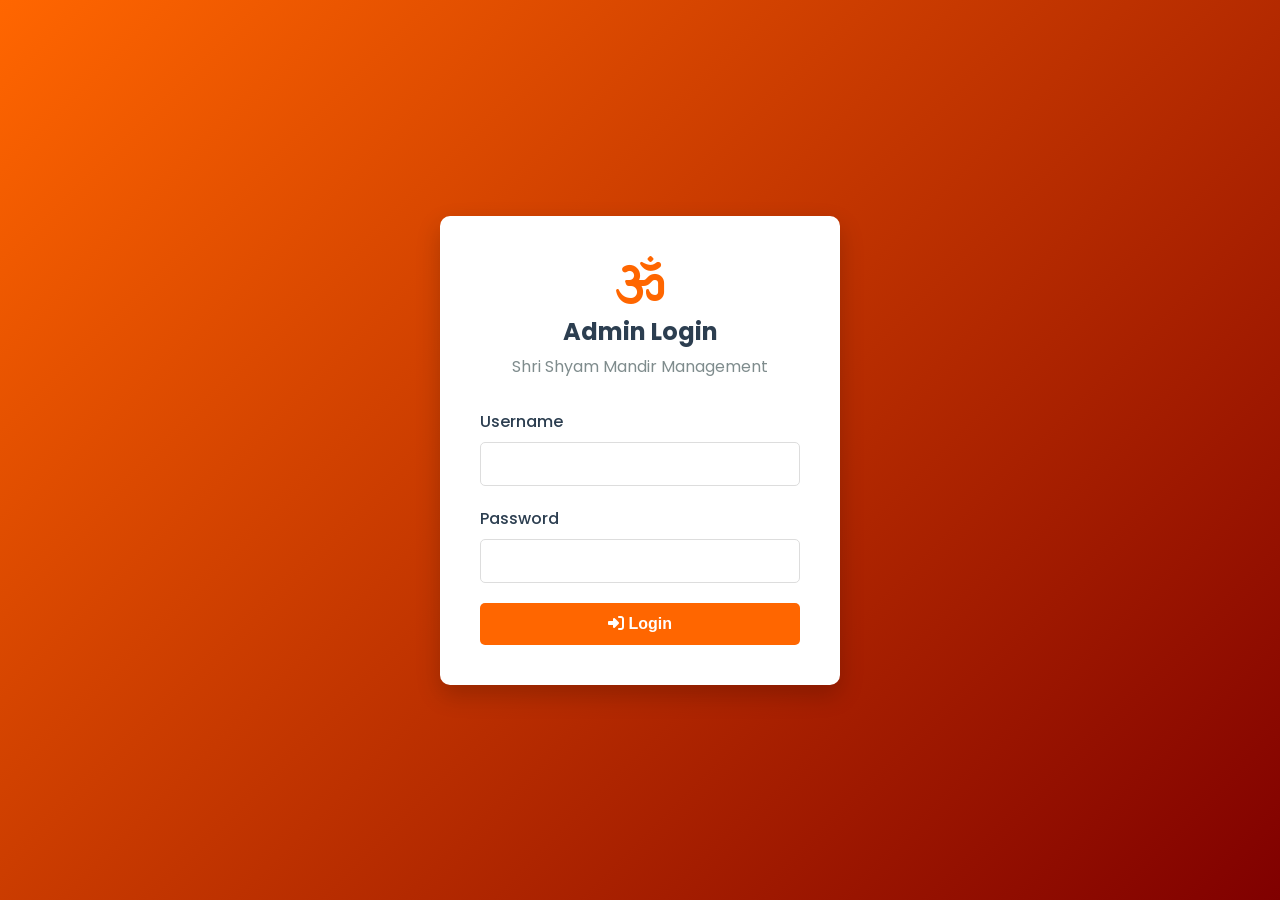
<file: admin/login.html>
<!DOCTYPE html>
<html lang="en">
<head>
    <meta charset="UTF-8">
    <link rel="icon" type="image/png" href="/images/favicon.png">
    <meta name="viewport" content="width=device-width, initial-scale=1.0">
    <title>Admin Login - Shri Shyam Mandir</title>
    <link href="https://fonts.googleapis.com/css2?family=Poppins:wght@300;400;500;600;700&display=swap" rel="stylesheet">
    <link rel="stylesheet" href="https://cdnjs.cloudflare.com/ajax/libs/font-awesome/6.4.0/css/all.min.css">
    <style>
        * { margin: 0; padding: 0; box-sizing: border-box; }
        body {
            font-family: 'Poppins', sans-serif;
            background: linear-gradient(135deg, #FF6600, #800000);
            min-height: 100vh;
            display: flex;
            align-items: center;
            justify-content: center;
        }
        .login-container {
            background: white;
            padding: 40px;
            border-radius: 10px;
            box-shadow: 0 10px 25px rgba(0,0,0,0.2);
            width: 100%;
            max-width: 400px;
        }
        .login-header {
            text-align: center;
            margin-bottom: 30px;
        }
        .login-header i {
            font-size: 3rem;
            color: #FF6600;
            margin-bottom: 10px;
        }
        .login-header h2 {
            color: #2c3e50;
            margin-bottom: 5px;
        }
        .login-header p {
            color: #7f8c8d;
        }
        .form-group {
            margin-bottom: 20px;
        }
        .form-group label {
            display: block;
            margin-bottom: 8px;
            color: #2c3e50;
            font-weight: 500;
        }
        .form-group input {
            width: 100%;
            padding: 12px 15px;
            border: 1px solid #ddd;
            border-radius: 5px;
            font-size: 1rem;
            transition: all 0.3s;
        }
        .form-group input:focus {
            outline: none;
            border-color: #FF6600;
            box-shadow: 0 0 0 3px rgba(255, 102, 0, 0.1);
        }
        .btn {
            width: 100%;
            padding: 12px;
            background: #FF6600;
            color: white;
            border: none;
            border-radius: 5px;
            font-size: 1rem;
            font-weight: 600;
            cursor: pointer;
            transition: all 0.3s;
        }
        .btn:hover {
            background: #e55a00;
        }
        .error-message {
            background: #dc3545;
            color: white;
            padding: 10px;
            border-radius: 5px;
            margin-bottom: 20px;
            display: none;
        }
    </style>
</head>
<body>
    <div class="login-container">
        <div class="login-header">
            <i class="fas fa-om"></i>
            <h2>Admin Login</h2>
            <p>Shri Shyam Mandir Management</p>
        </div>
        
        <div class="error-message" id="errorMessage"></div>
        
        <form id="loginForm">
            <div class="form-group">
                <label for="username">Username</label>
                <input type="text" id="username" name="username" required>
            </div>
            
            <div class="form-group">
                <label for="password">Password</label>
                <input type="password" id="password" name="password" required>
            </div>
            
            <button type="submit" class="btn">
                <i class="fas fa-sign-in-alt"></i> Login
            </button>
        </form>
    </div>

    <script>
        const API_BASE_URL = 'https://templetrust-backend.onrender.com';
        document.getElementById('loginForm').addEventListener('submit', async (e) => {
            e.preventDefault();
            
            const username = document.getElementById('username').value;
            const password = document.getElementById('password').value;
            const errorMessage = document.getElementById('errorMessage');
            
            try {
                const response = await fetch(API_BASE_URL + '/api/admin/login', {
                    method: 'POST',
                    headers: { 'Content-Type': 'application/json' },
                    body: JSON.stringify({ username, password })
                });
                
                const data = await response.json();
                
                if (data.success) {
                    localStorage.setItem('adminToken', data.token);
                    localStorage.setItem('adminUser', JSON.stringify(data.admin));
                    window.location.href = '/admin/dashboard.html';
                } else {
                    errorMessage.textContent = data.message || 'Invalid credentials';
                    errorMessage.style.display = 'block';
                }
            } catch (error) {
                errorMessage.textContent = 'Login failed. Please try again.';
                errorMessage.style.display = 'block';
            }
        });
    </script>
</body>
</html>
</file>
<file: css/style.css>
/* ========== CSS Variables ========== */
:root {
    --primary-color: #FF6600;
    --primary-dark: #e55a00;
    --secondary-color: #800000;
    --gold-color: #FFD700;
    --saffron-light: #fff3e0;
    --text-dark: #2c3e50;
    --text-light: #7f8c8d;
    --bg-light: #f5f7fa;
    --white: #ffffff;
    --black: #000000;
    --success: #28a745;
    --danger: #dc3545;
    --warning: #ffc107;
    --info: #17a2b8;
    
    --font-primary: 'Poppins', sans-serif;
    --font-heading: 'Playfair Display', serif;
    
    --shadow-sm: 0 2px 8px rgba(0,0,0,0.08);
    --shadow-md: 0 4px 16px rgba(0,0,0,0.1);
    --shadow-lg: 0 10px 40px rgba(0,0,0,0.12);
    --shadow-xl: 0 20px 60px rgba(0,0,0,0.15);
    
    --transition: all 0.3s ease;
    --transition-slow: all 0.5s ease;
    --border-radius: 12px;
    --border-radius-sm: 8px;
}

/* ========== Reset & Base ========== */
* {
    margin: 0;
    padding: 0;
    box-sizing: border-box;
}

html {
    scroll-behavior: smooth;
}

body {
    font-family: var(--font-primary);
    font-size: 16px;
    line-height: 1.7;
    color: var(--text-dark);
    background-color: var(--white);
    overflow-x: hidden;
}

img {
    max-width: 100%;
    height: auto;
    display: block;
    object-fit: cover;
}

a {
    text-decoration: none;
    color: inherit;
    transition: var(--transition);
}

ul, ol {
    list-style: none;
}

button {
    cursor: pointer;
    border: none;
    outline: none;
    font-family: inherit;
}

input, textarea, select {
    font-family: inherit;
    outline: none;
}

/* ========== Utility Classes ========== */
.container {
    max-width: 1200px;
    margin: 0 auto;
    padding: 0 20px;
}

.section-padding {
    padding: 90px 0;
}

.text-center {
    text-align: center;
}

.text-left {
    text-align: left;
}

.bg-light {
    background-color: var(--bg-light);
}

.required {
    color: var(--danger);
}

.optional {
    color: var(--text-light);
    font-size: 0.875rem;
}

/* ========== Top Bar ========== */
.top-bar {
    background: var(--secondary-color);
    color: var(--white);
    padding: 8px 0;
    font-size: 0.85rem;
}

.top-bar-inner {
    display: flex;
    justify-content: space-between;
    align-items: center;
}

.top-bar-left {
    display: flex;
    gap: 25px;
}

.top-bar-left span {
    display: flex;
    align-items: center;
    gap: 8px;
}

.top-bar-left i {
    color: var(--gold-color);
}

.social-links-top {
    display: flex;
    gap: 12px;
}

.social-links-top a {
    color: rgba(255,255,255,0.8);
    font-size: 0.85rem;
    transition: var(--transition);
}

.social-links-top a:hover {
    color: var(--gold-color);
}

/* ========== Navigation ========== */
.navbar {
    position: sticky;
    top: 0;
    left: 0;
    width: 100%;
    background: var(--white);
    box-shadow: var(--shadow-sm);
    z-index: 1000;
    transition: var(--transition);
}

.navbar.scrolled {
    box-shadow: var(--shadow-lg);
}

.nav-wrapper {
    display: flex;
    align-items: center;
    justify-content: space-between;
    padding: 12px 0;
}

.logo {
    display: flex;
    align-items: center;
    gap: 10px;
    font-size: 1.5rem;
    font-weight: 700;
    color: var(--primary-color);
}

.logo i {
    font-size: 2.2rem;
    color: var(--secondary-color);
}

.nav-menu {
    display: flex;
    align-items: center;
    gap: 28px;
}

.nav-menu a {
    font-weight: 500;
    color: var(--text-dark);
    position: relative;
    padding: 5px 0;
    font-size: 0.95rem;
}

.nav-menu a::after {
    content: '';
    position: absolute;
    bottom: -2px;
    left: 0;
    width: 0;
    height: 2px;
    background: var(--primary-color);
    transition: var(--transition);
}

.nav-menu a:hover,
.nav-menu a.active {
    color: var(--primary-color);
}

.nav-menu a:hover::after,
.nav-menu a.active::after {
    width: 100%;
}

.nav-right {
    display: flex;
    align-items: center;
    gap: 15px;
}

.mobile-menu-btn {
    display: none;
    font-size: 1.5rem;
    background: none;
    color: var(--primary-color);
}

/* ========== Buttons ========== */
.btn {
    display: inline-flex;
    align-items: center;
    gap: 8px;
    padding: 12px 28px;
    border-radius: 50px;
    font-weight: 600;
    font-size: 0.95rem;
    transition: var(--transition);
    cursor: pointer;
    border: 2px solid transparent;
    letter-spacing: 0.3px;
}

.btn-primary {
    background: var(--primary-color);
    color: var(--white);
    border-color: var(--primary-color);
}

.btn-primary:hover {
    background: var(--primary-dark);
    border-color: var(--primary-dark);
    transform: translateY(-2px);
    box-shadow: 0 8px 25px rgba(255,102,0,0.3);
}

.btn-secondary {
    background: var(--secondary-color);
    color: var(--white);
}

.btn-secondary:hover {
    background: #660000;
}

.btn-outline {
    background: transparent;
    border: 2px solid var(--primary-color);
    color: var(--primary-color);
}

.btn-outline:hover {
    background: var(--primary-color);
    color: var(--white);
}

.btn-outline-light {
    background: transparent;
    border: 2px solid var(--white);
    color: var(--white);
}

.btn-outline-light:hover {
    background: var(--white);
    color: var(--primary-color);
}

.btn-outline-white {
    background: transparent;
    border: 2px solid var(--white);
    color: var(--white);
}

.btn-outline-white:hover {
    background: rgba(255,255,255,0.15);
}

.btn-white {
    background: var(--white);
    color: var(--primary-color);
    border-color: var(--white);
}

.btn-white:hover {
    background: var(--saffron-light);
    transform: translateY(-2px);
    box-shadow: 0 8px 25px rgba(0,0,0,0.2);
}

.btn-lg {
    padding: 16px 36px;
    font-size: 1.05rem;
}

.btn-block {
    width: 100%;
    justify-content: center;
}

/* ========== Hero Slider ========== */
.hero-slider {
    position: relative;
    height: 85vh;
    min-height: 550px;
    overflow: hidden;
}

.slides-wrapper {
    position: relative;
    width: 100%;
    height: 100%;
}

.slide {
    position: absolute;
    top: 0;
    left: 0;
    width: 100%;
    height: 100%;
    background-size: cover;
    background-position: center center;
    background-repeat: no-repeat;
    display: flex;
    align-items: center;
    justify-content: center;
    opacity: 0;
    transition: opacity 0.8s ease;
    image-rendering: auto;
}

.slide.active {
    opacity: 1;
    z-index: 1;
}

.slide-content {
    text-align: center;
    color: var(--white);
    max-width: 800px;
    padding: 0 30px;
    animation: slideUp 0.8s ease;
}

.slide-tag {
    display: inline-block;
    background: rgba(255,255,255,0.2);
    backdrop-filter: blur(10px);
    padding: 8px 24px;
    border-radius: 50px;
    font-size: 0.95rem;
    font-weight: 500;
    letter-spacing: 1px;
    text-transform: uppercase;
    margin-bottom: 20px;
    border: 1px solid rgba(255,255,255,0.3);
}

.slide-content h1 {
    font-family: var(--font-heading);
    font-size: 4rem;
    font-weight: 700;
    margin-bottom: 20px;
    text-shadow: 2px 4px 8px rgba(0,0,0,0.3);
    line-height: 1.2;
}

.slide-content p {
    font-size: 1.25rem;
    margin-bottom: 35px;
    opacity: 0.95;
    max-width: 600px;
    margin-left: auto;
    margin-right: auto;
}

.slide-buttons {
    display: flex;
    gap: 18px;
    justify-content: center;
    flex-wrap: wrap;
}

@keyframes slideUp {
    from { opacity: 0; transform: translateY(40px); }
    to { opacity: 1; transform: translateY(0); }
}

.slider-btn {
    position: absolute;
    top: 50%;
    transform: translateY(-50%);
    z-index: 10;
    width: 55px;
    height: 55px;
    border-radius: 50%;
    background: rgba(255,255,255,0.15);
    backdrop-filter: blur(10px);
    border: 1px solid rgba(255,255,255,0.3);
    color: var(--white);
    font-size: 1.2rem;
    display: flex;
    align-items: center;
    justify-content: center;
    cursor: pointer;
    transition: var(--transition);
}

.slider-btn:hover {
    background: var(--primary-color);
    border-color: var(--primary-color);
}

.slider-prev { left: 30px; }
.slider-next { right: 30px; }

.slider-dots {
    position: absolute;
    bottom: 30px;
    left: 50%;
    transform: translateX(-50%);
    z-index: 10;
    display: flex;
    gap: 10px;
}

.slider-dot {
    width: 12px;
    height: 12px;
    border-radius: 50%;
    background: rgba(255,255,255,0.4);
    cursor: pointer;
    transition: var(--transition);
    border: 2px solid transparent;
}

.slider-dot.active {
    background: var(--white);
    transform: scale(1.2);
}

/* ========== Page Header ========== */
.page-header {
    background: linear-gradient(135deg, var(--primary-color), var(--secondary-color));
    color: var(--white);
    text-align: center;
    padding: 120px 20px 60px;
}

.page-header h1 {
    font-family: var(--font-heading);
    font-size: 3rem;
    margin-bottom: 10px;
}

.page-header p {
    font-size: 1.2rem;
    opacity: 0.9;
}

/* ========== Section Headers ========== */
.section-header {
    text-align: center;
    margin-bottom: 55px;
}

.section-subtitle {
    display: inline-flex;
    align-items: center;
    gap: 8px;
    color: var(--primary-color);
    font-weight: 600;
    text-transform: uppercase;
    letter-spacing: 2px;
    margin-bottom: 12px;
    font-size: 0.9rem;
}

.section-subtitle i {
    font-size: 1rem;
}

.section-title {
    font-family: var(--font-heading);
    font-size: 2.8rem;
    font-weight: 700;
    margin-bottom: 16px;
    color: var(--text-dark);
    line-height: 1.3;
}

.section-description {
    font-size: 1.1rem;
    color: var(--text-light);
    max-width: 650px;
    margin: 0 auto;
    line-height: 1.8;
}

/* ========== Services Section ========== */
.services-grid {
    display: grid;
    grid-template-columns: repeat(4, 1fr);
    gap: 30px;
}

.service-card {
    background: var(--white);
    border-radius: var(--border-radius);
    padding: 40px 30px;
    text-align: center;
    box-shadow: var(--shadow-sm);
    transition: var(--transition);
    border: 1px solid #f0f0f0;
    position: relative;
    overflow: hidden;
}

.service-card::before {
    content: '';
    position: absolute;
    top: 0;
    left: 0;
    width: 100%;
    height: 4px;
    background: linear-gradient(90deg, var(--primary-color), var(--gold-color));
    transform: scaleX(0);
    transition: var(--transition-slow);
}

.service-card:hover {
    transform: translateY(-10px);
    box-shadow: var(--shadow-lg);
}

.service-card:hover::before {
    transform: scaleX(1);
}

.service-icon {
    width: 80px;
    height: 80px;
    border-radius: 50%;
    background: var(--saffron-light);
    display: flex;
    align-items: center;
    justify-content: center;
    margin: 0 auto 24px;
    transition: var(--transition);
}

.service-icon i {
    font-size: 2rem;
    color: var(--primary-color);
    transition: var(--transition);
}

.service-card:hover .service-icon {
    background: var(--primary-color);
}

.service-card:hover .service-icon i {
    color: var(--white);
}

.service-card h3 {
    font-size: 1.25rem;
    font-weight: 700;
    margin-bottom: 12px;
    color: var(--text-dark);
}

.service-card p {
    color: var(--text-light);
    font-size: 0.95rem;
    line-height: 1.7;
    margin-bottom: 20px;
}

.service-link {
    color: var(--primary-color);
    font-weight: 600;
    font-size: 0.9rem;
    display: inline-flex;
    align-items: center;
    gap: 6px;
}

.service-link:hover {
    gap: 10px;
}

/* ========== About Section ========== */
.about-grid {
    display: grid;
    grid-template-columns: 1fr 1fr;
    gap: 60px;
    align-items: center;
}

.about-image-block {
    position: relative;
}

.about-img-main {
    border-radius: var(--border-radius);
    overflow: hidden;
    box-shadow: var(--shadow-lg);
}

.about-img-main img {
    width: 100%;
    height: 450px;
    object-fit: cover;
    object-position: center top;
}

.about-experience-badge {
    position: absolute;
    bottom: -20px;
    right: -20px;
    background: var(--primary-color);
    color: var(--white);
    padding: 25px;
    border-radius: var(--border-radius);
    text-align: center;
    box-shadow: var(--shadow-lg);
}

.exp-number {
    display: block;
    font-size: 2.5rem;
    font-weight: 800;
    line-height: 1;
}

.exp-text {
    font-size: 0.85rem;
    opacity: 0.9;
    line-height: 1.3;
}

.about-content-block .section-subtitle {
    display: flex;
}

.about-content-block .section-title {
    text-align: left;
    font-size: 2.4rem;
}

.about-text {
    color: var(--text-light);
    font-size: 1.05rem;
    line-height: 1.8;
    margin-bottom: 25px;
}

.about-features {
    margin-bottom: 30px;
}

.about-features li {
    display: flex;
    align-items: center;
    gap: 12px;
    padding: 8px 0;
    font-weight: 500;
    color: var(--text-dark);
}

.about-features li i {
    color: var(--primary-color);
    font-size: 1.1rem;
}

/* ========== Campaigns Section ========== */
.campaigns-grid {
    display: grid;
    grid-template-columns: repeat(3, 1fr);
    gap: 30px;
}

.campaign-card {
    background: var(--white);
    border-radius: var(--border-radius);
    overflow: hidden;
    box-shadow: var(--shadow-sm);
    transition: var(--transition);
    border: 1px solid #f0f0f0;
}

.campaign-card:hover {
    transform: translateY(-8px);
    box-shadow: var(--shadow-lg);
}

.campaign-image {
    position: relative;
    height: 200px;
    overflow: hidden;
}

.campaign-image img {
    width: 100%;
    height: 100%;
    object-fit: cover;
    object-position: center center;
    transition: var(--transition-slow);
}

.campaign-card:hover .campaign-image img {
    transform: scale(1.05);
}

.campaign-badge {
    position: absolute;
    top: 15px;
    left: 15px;
    background: var(--success);
    color: var(--white);
    padding: 4px 16px;
    border-radius: 50px;
    font-size: 0.8rem;
    font-weight: 600;
    text-transform: uppercase;
    letter-spacing: 0.5px;
}

.campaign-body {
    padding: 25px;
}

.campaign-body h3 {
    font-size: 1.15rem;
    font-weight: 700;
    margin-bottom: 10px;
    color: var(--text-dark);
    line-height: 1.4;
}

.campaign-body p {
    color: var(--text-light);
    font-size: 0.92rem;
    margin-bottom: 16px;
    line-height: 1.6;
}

/* ========== Stats Section ========== */
.stats-section {
    position: relative;
    background: linear-gradient(135deg, var(--primary-color), var(--secondary-color));
    padding: 80px 0;
    color: var(--white);
}

.stats-overlay {
    position: absolute;
    top: 0;
    left: 0;
    width: 100%;
    height: 100%;
    background: rgba(128,0,0,0.85);
}

.stats-section .container {
    position: relative;
    z-index: 1;
}

.stats-grid {
    display: grid;
    grid-template-columns: repeat(4, 1fr);
    gap: 30px;
}

.stat-card {
    text-align: center;
    padding: 30px 20px;
    transition: var(--transition);
}

.stat-card:hover {
    transform: translateY(-5px);
}

.stat-icon-circle {
    width: 90px;
    height: 90px;
    border-radius: 50%;
    border: 3px solid rgba(255,255,255,0.3);
    display: flex;
    align-items: center;
    justify-content: center;
    margin: 0 auto 20px;
    transition: var(--transition);
}

.stat-icon-circle i {
    font-size: 2.2rem;
    color: var(--gold-color);
}

.stat-card:hover .stat-icon-circle {
    border-color: var(--gold-color);
    background: rgba(255,255,255,0.1);
}

.stat-number {
    font-size: 3rem;
    font-weight: 800;
    display: inline;
    line-height: 1;
}

.stat-suffix {
    font-size: 2rem;
    font-weight: 700;
    opacity: 0.8;
}

.stat-card p {
    margin-top: 8px;
    font-size: 1rem;
    opacity: 0.85;
    font-weight: 500;
    text-transform: uppercase;
    letter-spacing: 1px;
}

/* ========== CTA Section ========== */
.cta-section {
    background: linear-gradient(135deg, var(--primary-color) 0%, #ff8533 50%, var(--gold-color) 100%);
    padding: 70px 0;
    color: var(--white);
}

.cta-inner {
    display: flex;
    align-items: center;
    justify-content: space-between;
    gap: 40px;
}

.cta-content h2 {
    font-family: var(--font-heading);
    font-size: 2.5rem;
    margin-bottom: 12px;
}

.cta-content p {
    font-size: 1.1rem;
    opacity: 0.9;
    max-width: 550px;
}

.cta-buttons {
    display: flex;
    gap: 16px;
    flex-shrink: 0;
}

/* ========== Events Section ========== */
.events-grid {
    display: grid;
    grid-template-columns: repeat(auto-fit, minmax(320px, 1fr));
    gap: 30px;
}

.event-card {
    background: var(--white);
    border-radius: var(--border-radius);
    overflow: hidden;
    box-shadow: var(--shadow-sm);
    transition: var(--transition);
    border: 1px solid #f0f0f0;
}

.event-card:hover {
    transform: translateY(-8px);
    box-shadow: var(--shadow-lg);
}

.event-image {
    position: relative;
    height: 200px;
    overflow: hidden;
}

.event-image img {
    width: 100%;
    height: 100%;
    object-fit: cover;
    transition: var(--transition-slow);
}

.event-card:hover .event-image img {
    transform: scale(1.05);
}

.event-category {
    position: absolute;
    top: 15px;
    left: 15px;
    background: var(--primary-color);
    color: var(--white);
    padding: 4px 16px;
    border-radius: 50px;
    font-size: 0.8rem;
    font-weight: 600;
}

.event-content {
    padding: 25px;
}

.event-content h3 {
    font-size: 1.2rem;
    margin-bottom: 12px;
    color: var(--text-dark);
    font-weight: 700;
}

.event-meta {
    display: flex;
    gap: 20px;
    margin-bottom: 12px;
    color: var(--text-light);
    font-size: 0.88rem;
}

.event-meta span {
    display: flex;
    align-items: center;
    gap: 6px;
}

.event-meta i {
    color: var(--primary-color);
}

.event-content p {
    color: var(--text-light);
    font-size: 0.92rem;
    line-height: 1.6;
}

.event-price {
    margin-top: 12px;
    font-weight: 700;
    color: var(--primary-color);
    font-size: 1.1rem;
}

/* ========== Forms ========== */
.form-group {
    margin-bottom: 20px;
}

.form-group label {
    display: block;
    margin-bottom: 8px;
    font-weight: 500;
    color: var(--text-dark);
}

.form-group input,
.form-group textarea,
.form-group select {
    width: 100%;
    padding: 12px 15px;
    border: 1px solid #ddd;
    border-radius: var(--border-radius-sm);
    font-size: 1rem;
    transition: var(--transition);
}

.form-group input:focus,
.form-group textarea:focus,
.form-group select:focus {
    border-color: var(--primary-color);
    box-shadow: 0 0 0 3px rgba(255, 102, 0, 0.1);
}

.form-group small {
    display: block;
    margin-top: 5px;
    font-size: 0.875rem;
    color: var(--text-light);
}

.form-row {
    display: grid;
    grid-template-columns: repeat(auto-fit, minmax(250px, 1fr));
    gap: 20px;
}

/* ========== Footer ========== */
.footer {
    background: #1a1a2e;
    color: var(--white);
}

.footer-top {
    padding: 70px 0 40px;
}

.footer-grid {
    display: grid;
    grid-template-columns: 1.5fr 1fr 1fr 1.2fr;
    gap: 40px;
}

.footer-logo {
    display: flex;
    align-items: center;
    gap: 10px;
    font-size: 1.5rem;
    font-weight: 700;
    margin-bottom: 18px;
}

.footer-logo i {
    font-size: 2rem;
    color: var(--primary-color);
}

.footer-desc {
    color: rgba(255, 255, 255, 0.6);
    line-height: 1.8;
    margin-bottom: 20px;
}

.footer h4 {
    font-size: 1.15rem;
    margin-bottom: 24px;
    color: var(--white);
    position: relative;
    padding-bottom: 12px;
}

.footer h4::after {
    content: '';
    position: absolute;
    bottom: 0;
    left: 0;
    width: 40px;
    height: 3px;
    background: var(--primary-color);
    border-radius: 50px;
}

.footer-links li {
    margin-bottom: 12px;
}

.footer-links a {
    color: rgba(255,255,255,0.6);
    display: flex;
    align-items: center;
    gap: 8px;
    font-size: 0.95rem;
}

.footer-links a:hover {
    color: var(--primary-color);
    padding-left: 5px;
}

.footer-links a i {
    font-size: 0.75rem;
    color: var(--primary-color);
}

.footer-contact li {
    display: flex;
    align-items: flex-start;
    gap: 14px;
    margin-bottom: 18px;
    color: rgba(255,255,255,0.6);
}

.footer-contact i {
    color: var(--primary-color);
    margin-top: 4px;
    font-size: 1.1rem;
}

.social-links {
    display: flex;
    gap: 12px;
}

.social-links a {
    display: flex;
    align-items: center;
    justify-content: center;
    width: 42px;
    height: 42px;
    background: rgba(255, 255, 255, 0.08);
    border-radius: 50%;
    transition: var(--transition);
    color: rgba(255,255,255,0.7);
}

.social-links a:hover {
    background: var(--primary-color);
    color: var(--white);
    transform: translateY(-3px);
}

.footer-bottom {
    text-align: center;
    padding: 20px 0;
    border-top: 1px solid rgba(255, 255, 255, 0.08);
    color: rgba(255, 255, 255, 0.4);
    font-size: 0.9rem;
}

.footer-bottom a {
    color: rgba(255,255,255,0.5);
    transition: var(--transition);
}

.footer-bottom a:hover {
    color: var(--primary-color);
}

.footer-bottom p {
    margin: 4px 0;
}

/* ========== Scroll to Top ========== */
.scroll-top {
    position: fixed;
    bottom: 30px;
    right: 30px;
    width: 50px;
    height: 50px;
    background: var(--primary-color);
    color: var(--white);
    border-radius: 50%;
    display: none;
    align-items: center;
    justify-content: center;
    font-size: 1.3rem;
    box-shadow: var(--shadow-lg);
    transition: var(--transition);
    z-index: 999;
}

.scroll-top.show {
    display: flex;
}

.scroll-top:hover {
    background: var(--secondary-color);
    transform: translateY(-5px);
}

/* ========== Loading Spinner ========== */
.loading-spinner {
    text-align: center;
    padding: 40px;
    font-size: 2rem;
    color: var(--primary-color);
}

.loading-spinner i {
    animation: spin 1s linear infinite;
}

@keyframes spin {
    100% { transform: rotate(360deg); }
}

/* ========== Modal ========== */
.modal {
    display: none;
    position: fixed;
    top: 0;
    left: 0;
    width: 100%;
    height: 100%;
    z-index: 9999;
}

.modal.show {
    display: flex;
    align-items: center;
    justify-content: center;
}

.modal-overlay {
    position: absolute;
    top: 0;
    left: 0;
    width: 100%;
    height: 100%;
    background: rgba(0, 0, 0, 0.7);
    backdrop-filter: blur(5px);
}

.modal-content {
    position: relative;
    background: var(--white);
    border-radius: var(--border-radius);
    max-width: 600px;
    width: 90%;
    max-height: 90vh;
    overflow-y: auto;
    z-index: 1;
    animation: modalSlideIn 0.3s ease;
}

@keyframes modalSlideIn {
    from {
        opacity: 0;
        transform: translateY(-50px);
    }
    to {
        opacity: 1;
        transform: translateY(0);
    }
}

.modal-close {
    position: absolute;
    top: 15px;
    right: 15px;
    width: 35px;
    height: 35px;
    background: rgba(0, 0, 0, 0.1);
    border-radius: 50%;
    display: flex;
    align-items: center;
    justify-content: center;
    transition: var(--transition);
}

.modal-close:hover {
    background: var(--danger);
    color: var(--white);
}

.modal-header {
    padding: 30px;
    border-bottom: 1px solid #eee;
}

.modal-header h2 {
    display: flex;
    align-items: center;
    gap: 10px;
    margin-bottom: 10px;
}

.modal-body {
    padding: 30px;
}

/* ========== Animations ========== */
.animate-on-scroll {
    opacity: 0;
    transform: translateY(30px);
    transition: opacity 0.6s ease, transform 0.6s ease;
}

.animate-on-scroll.visible {
    opacity: 1;
    transform: translateY(0);
}
</file>
<file: css/responsive.css>
/* ========== Responsive Design ========== */

/* Large tablets and below (max-width: 1024px) */
@media (max-width: 1024px) {
    .services-grid {
        grid-template-columns: repeat(2, 1fr);
    }
    
    .campaigns-grid {
        grid-template-columns: repeat(2, 1fr);
    }
    
    .stats-grid {
        grid-template-columns: repeat(2, 1fr);
    }
    
    .footer-grid {
        grid-template-columns: repeat(2, 1fr);
    }
    
    .cta-inner {
        flex-direction: column;
        text-align: center;
    }
    
    .cta-content p {
        margin: 0 auto;
    }
    
    .about-grid {
        gap: 40px;
    }
}

/* Tablets and below (max-width: 992px) */
@media (max-width: 992px) {
    .slide-content h1 {
        font-size: 2.8rem;
    }
    
    .section-title {
        font-size: 2.2rem;
    }
    
    .donation-wrapper {
        grid-template-columns: 1fr;
    }
    
    .donation-sidebar {
        order: -1;
    }
    
    .nav-menu {
        position: fixed;
        top: 0;
        left: -100%;
        width: 80%;
        max-width: 350px;
        height: 100vh;
        background: var(--white);
        flex-direction: column;
        padding: 80px 30px 30px;
        box-shadow: var(--shadow-lg);
        transition: var(--transition);
        overflow-y: auto;
        z-index: 1001;
        align-items: flex-start;
    }
    
    .nav-menu.active {
        left: 0;
    }
    
    .nav-menu a {
        font-size: 1.05rem;
        padding: 12px 0;
        width: 100%;
        border-bottom: 1px solid #f0f0f0;
    }
    
    .mobile-menu-btn {
        display: block;
    }
    
    .nav-right .btn-primary {
        display: none;
    }
    
    .about-grid {
        grid-template-columns: 1fr;
    }
    
    .about-experience-badge {
        bottom: 10px;
        right: 10px;
    }
    
    .testimonial-card {
        min-width: calc(50% - 15px);
    }
    

}

/* Mobile devices (max-width: 768px) */
@media (max-width: 768px) {
    .section-padding {
        padding: 60px 0;
    }
    
    .top-bar {
        display: none;
    }
    
    .page-header {
        padding: 100px 20px 40px;
    }
    
    .page-header h1 {
        font-size: 2rem;
    }
    
    .hero-slider {
        height: 65vh;
        min-height: 450px;
    }
    
    .slide-content h1 {
        font-size: 2rem;
    }
    
    .slide-content p {
        font-size: 1rem;
    }
    
    .slide-tag {
        font-size: 0.8rem;
        padding: 6px 16px;
    }
    
    .slide-buttons {
        flex-direction: column;
        align-items: center;
    }
    
    .slide-buttons .btn {
        width: 80%;
    }
    
    .slider-btn {
        width: 40px;
        height: 40px;
        font-size: 1rem;
    }
    
    .slider-prev { left: 15px; }
    .slider-next { right: 15px; }
    
    .section-title {
        font-size: 1.8rem;
    }
    
    .services-grid {
        grid-template-columns: 1fr;
    }
    
    .campaigns-grid {
        grid-template-columns: 1fr;
    }
    
    .stats-grid {
        grid-template-columns: repeat(2, 1fr);
        gap: 20px;
    }
    
    .stat-icon-circle {
        width: 70px;
        height: 70px;
    }
    
    .stat-number {
        font-size: 2.2rem;
    }
    
    .footer-grid {
        grid-template-columns: 1fr;
        gap: 30px;
    }
    
    .cta-section {
        padding: 50px 0;
    }
    
    .cta-content h2 {
        font-size: 1.8rem;
    }
    
    .cta-buttons {
        flex-direction: column;
        width: 100%;
    }
    
    .cta-buttons .btn {
        width: 100%;
        justify-content: center;
    }
    

    
    .about-img-main img {
        height: 300px;
        object-position: center top;
    }
    
    .preset-amounts {
        grid-template-columns: repeat(2, 1fr);
    }
    
    .form-row {
        grid-template-columns: 1fr;
    }
    
    .thank-you-actions {
        flex-direction: column;
    }
    
    .thank-you-actions .btn {
        width: 100%;
    }
}

/* Small mobile devices (max-width: 480px) */
@media (max-width: 480px) {
    .container {
        padding: 0 15px;
    }
    
    .hero-slider {
        height: 55vh;
        min-height: 400px;
    }
    
    .slide-content h1 {
        font-size: 1.6rem;
    }
    
    .slide-content p {
        font-size: 0.9rem;
    }
    
    .section-title {
        font-size: 1.5rem;
    }
    
    .page-header h1 {
        font-size: 1.5rem;
    }
    
    .stats-grid {
        grid-template-columns: 1fr 1fr;
        gap: 15px;
    }
    
    .stat-card {
        padding: 20px 10px;
    }
    
    .stat-number {
        font-size: 1.8rem;
    }
    
    .stat-icon-circle {
        width: 60px;
        height: 60px;
    }
    
    .stat-icon-circle i {
        font-size: 1.5rem;
    }
    
    .donation-form {
        padding: 20px;
    }
    
    .sidebar-card {
        padding: 20px;
    }
    
    .preset-amounts {
        grid-template-columns: 1fr;
    }
    
    .modal-content {
        width: 95%;
    }
    
    .modal-header,
    .modal-body {
        padding: 20px;
    }
    
    .scroll-top {
        width: 45px;
        height: 45px;
        bottom: 20px;
        right: 20px;
    }
    
    .about-experience-badge {
        padding: 18px;
    }
    
    .exp-number {
        font-size: 2rem;
    }
    
    .service-card {
        padding: 30px 20px;
    }
    
    .about-img-main img {
        height: 250px;
        object-position: center top;
    }
    
    .campaign-image {
        height: 180px;
    }
}

/* Print styles */
@media print {
    .navbar,
    .top-bar,
    .hero-slider,
    .scroll-top,
    .footer,
    .btn,
    .slider-btn,
    .slider-dots {
        display: none !important;
    }
    
    body {
        color: #000;
    }
    
    .page-header {
        background: none;
        color: #000;
    }
}

/* High resolution displays */
@media (-webkit-min-device-pixel-ratio: 2), (min-resolution: 192dpi) {
    img {
        image-rendering: -webkit-optimize-contrast;
    }
}

/* Landscape orientation on mobile */
@media (max-height: 500px) and (orientation: landscape) {
    .hero-slider {
        height: auto;
        min-height: 100vh;
    }
}

/* Accessibility: Reduced motion */
@media (prefers-reduced-motion: reduce) {
    *,
    *::before,
    *::after {
        animation-duration: 0.01ms !important;
        animation-iteration-count: 1 !important;
        transition-duration: 0.01ms !important;
    }
    
    .slide {
        transition: none;
    }
}
</file>
